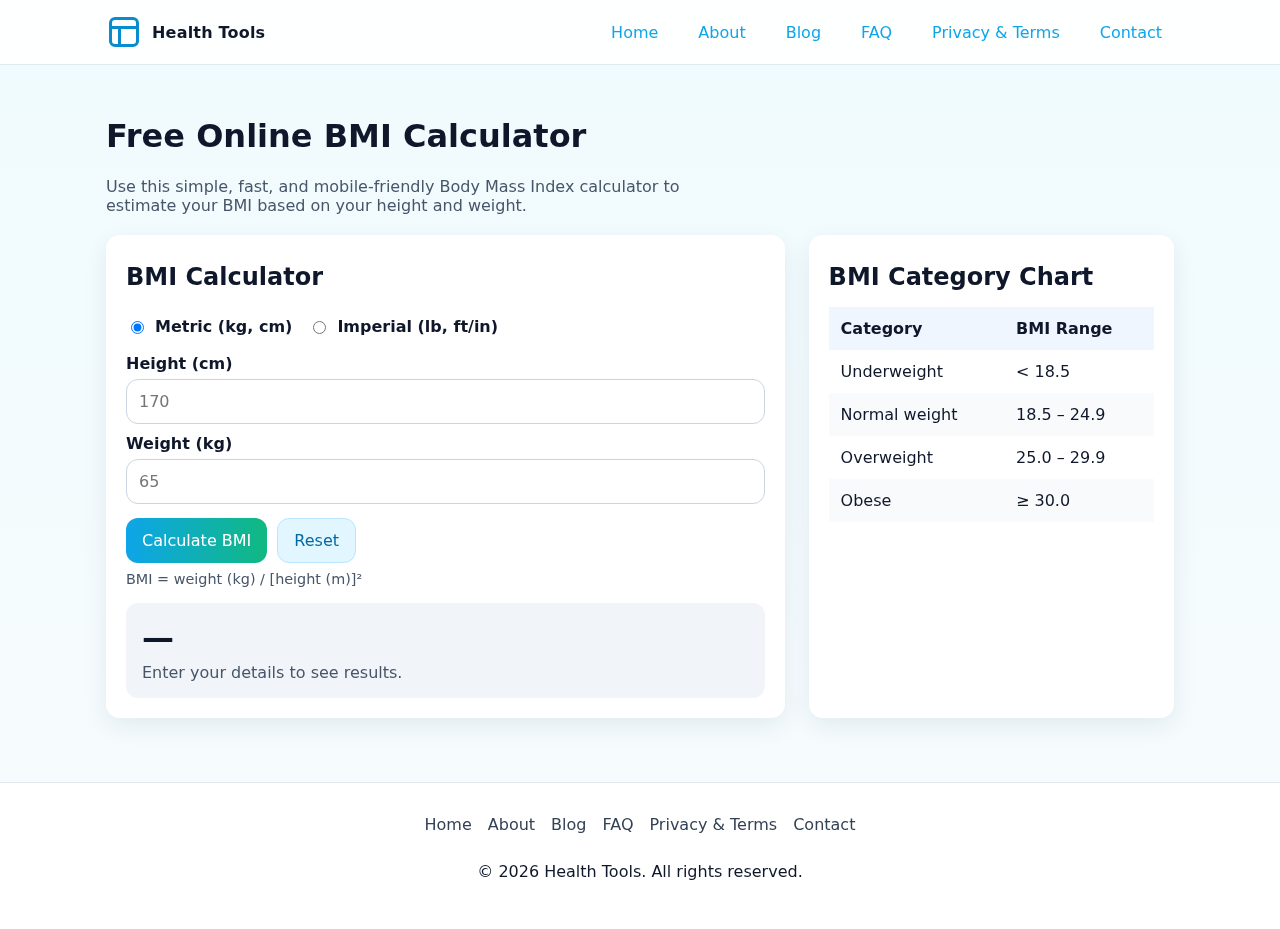
<file: index.html>
<!DOCTYPE html>
<html lang="en">
<head>
  <meta name="google-site-verification" content="aISks2HPeWVQjpl3cMxZRmeqtgI0t9v9f3LHxcmYZbA" />
  <meta charset="utf-8" />
  <meta http-equiv="x-ua-compatible" content="ie=edge" />
  <meta name="viewport" content="width=device-width, initial-scale=1" />
  <title>Free Online BMI Calculator | Body Mass Index Health Calculator</title>
  <meta name="description" content="Free online BMI calculator (Body Mass Index). Enter height and weight to calculate BMI and see your category: underweight, normal, overweight, or obese. Mobile-friendly, fast, and private." />
  <meta name="keywords" content="BMI calculator, body mass index calculator, free BMI calculator, online BMI calculator, BMI chart, BMI categories, weight calculator, height weight calculator, BMI formula, health calculator, fitness calculator, BMI tool, body mass index tool, BMI measurement, weight management, health assessment, BMI range, underweight, normal weight, overweight, obese, BMI screening, health metric" />
  <meta name="robots" content="index, follow" />
  <link rel="canonical" href="https://dragoisop.github.io/BMI-Calculator/" />

  <!-- Open Graph for better sharing -->
  <meta property="og:title" content="Free Online BMI Calculator" />
  <meta property="og:description" content="Calculate your Body Mass Index (BMI) quickly and see your category. Includes chart and FAQs." />
  <meta property="og:type" content="website" />
  <meta property="og:url" content="https://dragoisop.github.io/BMI-Calculator/" />

  <!-- Twitter Card -->
  <meta name="twitter:card" content="summary" />
  <meta name="twitter:title" content="Free Online BMI Calculator" />
  <meta name="twitter:description" content="Fast, mobile-friendly BMI calculator with categories, chart, and FAQs." />
  <!-- Favicon / Tab Icon -->
  <link rel="icon" type="image/svg+xml" href="data:image/svg+xml,%3Csvg xmlns='http://www.w3.org/2000/svg' width='36' height='36' viewBox='0 0 24 24' fill='none' stroke='%23098ccf' stroke-width='2' stroke-linecap='round' stroke-linejoin='round'%3E%3Crect x='3' y='3' width='18' height='18' rx='3' ry='3'%3E%3C/rect%3E%3Cpath d='M3 9h18M9 21V9'%3E%3C/path%3E%3C/svg%3E" />

  <link rel="stylesheet" href="styles.css" />
</head>
<body>
  <a class="skip-link" href="#content">Skip to content</a>
  <header class="site-header">
    <div class="container header-inner">
      <div class="brand">
        <img src="data:image/svg+xml,%3Csvg xmlns='http://www.w3.org/2000/svg' width='36' height='36' viewBox='0 0 24 24' fill='none' stroke='%23098ccf' stroke-width='2' stroke-linecap='round' stroke-linejoin='round'%3E%3Crect x='3' y='3' width='18' height='18' rx='3' ry='3'%3E%3C/rect%3E%3Cpath d='M3 9h18M9 21V9'%3E%3C/path%3E%3C/svg%3E" alt="Site logo: minimalist square icon" width="36" height="36" />
        <span class="brand-name">Health Tools</span>
      </div>
      <button class="mobile-nav-toggle" aria-controls="primary-navigation" aria-expanded="false" aria-label="Toggle navigation">
        <span class="bar"></span>
        <span class="bar"></span>
        <span class="bar"></span>
      </button>
      <nav class="main-nav" id="primary-navigation" aria-label="Primary">
        <a href="index.html">Home</a>
        <a href="about.html">About</a>
        <a href="blog.html">Blog</a>
        <a href="faq.html">FAQ</a>
        <a href="privacy.html">Privacy &amp; Terms</a>
        <a href="contact.html">Contact</a>
      </nav>
    </div>
  </header>

  <main id="content" class="container">
    <h1>Free Online BMI Calculator</h1>
    <p class="intro">Use this simple, fast, and mobile-friendly Body Mass Index calculator to estimate your BMI based on your height and weight.</p>

    <section class="layout">
      <section class="card calculator" aria-labelledby="calculator-title">
        <h2 id="calculator-title">BMI Calculator</h2>

        <form id="bmi-form" novalidate>
          <fieldset class="unit-toggle">
            <legend>Units</legend>
            <label class="toggle">
              <input type="radio" name="units" value="metric" checked />
              <span>Metric (kg, cm)</span>
            </label>
            <label class="toggle">
              <input type="radio" name="units" value="imperial" />
              <span>Imperial (lb, ft/in)</span>
            </label>
          </fieldset>

          <div class="inputs inputs-metric" data-unit="metric">
            <label for="heightCm">Height (cm)</label>
            <input id="heightCm" name="heightCm" type="number" inputmode="decimal" min="50" max="300" step="0.1" placeholder="170" required />

            <label for="weightKg">Weight (kg)</label>
            <input id="weightKg" name="weightKg" type="number" inputmode="decimal" min="10" max="400" step="0.1" placeholder="65" required />
          </div>

          <div class="inputs inputs-imperial hidden" data-unit="imperial">
            <div class="grid-2">
              <div>
                <label for="heightFt">Height (feet)</label>
                <input id="heightFt" name="heightFt" type="number" inputmode="numeric" min="1" max="8" step="1" placeholder="5" />
              </div>
              <div>
                <label for="heightIn">Height (inches)</label>
                <input id="heightIn" name="heightIn" type="number" inputmode="decimal" min="0" max="11.99" step="0.1" placeholder="7" />
              </div>
            </div>
            <label for="weightLb">Weight (lb)</label>
            <input id="weightLb" name="weightLb" type="number" inputmode="decimal" min="22" max="882" step="0.1" placeholder="143" />
          </div>

          <div class="actions">
            <button type="submit" class="btn-primary">Calculate BMI</button>
            <button type="reset" class="btn-ghost" id="reset-btn" aria-label="Reset form">Reset</button>
          </div>

          <p class="helper">BMI = weight (kg) / [height (m)]²</p>
        </form>

        <div class="result" aria-live="polite" aria-atomic="true">
          <div class="result-value" id="bmi-value">—</div>
          <div class="result-label" id="bmi-label">Enter your details to see results.</div>
        </div>
      </section>

      <aside class="sidebar">
        <section class="card" aria-labelledby="bmi-chart-title">
          <h2 id="bmi-chart-title">BMI Category Chart</h2>
          <table class="bmi-table" id="bmi-table">
            <thead>
              <tr>
                <th scope="col">Category</th>
                <th scope="col">BMI Range</th>
              </tr>
            </thead>
            <tbody>
              <tr data-range="under">
                <td>Underweight</td>
                <td>&lt; 18.5</td>
              </tr>
              <tr data-range="normal">
                <td>Normal weight</td>
                <td>18.5 – 24.9</td>
              </tr>
              <tr data-range="over">
                <td>Overweight</td>
                <td>25.0 – 29.9</td>
              </tr>
              <tr data-range="obese">
                <td>Obese</td>
                <td>≥ 30.0</td>
              </tr>
            </tbody>
          </table>
        </section>
      </aside>
    </section>

    
  </main>

  <footer class="site-footer">
    <div class="container footer-inner">
      <nav class="footer-nav" aria-label="Footer">
        <a href="index.html">Home</a>
        <a href="about.html">About</a>
        <a href="blog.html">Blog</a>
        <a href="faq.html">FAQ</a>
        <a href="privacy.html">Privacy &amp; Terms</a>
        <a href="contact.html">Contact</a>
      </nav>
      <p>&copy; <span id="year"></span> Health Tools. All rights reserved.</p>
    </div>
  </footer>

  <script src="script.js" defer></script>
</body>
</html>
</file>
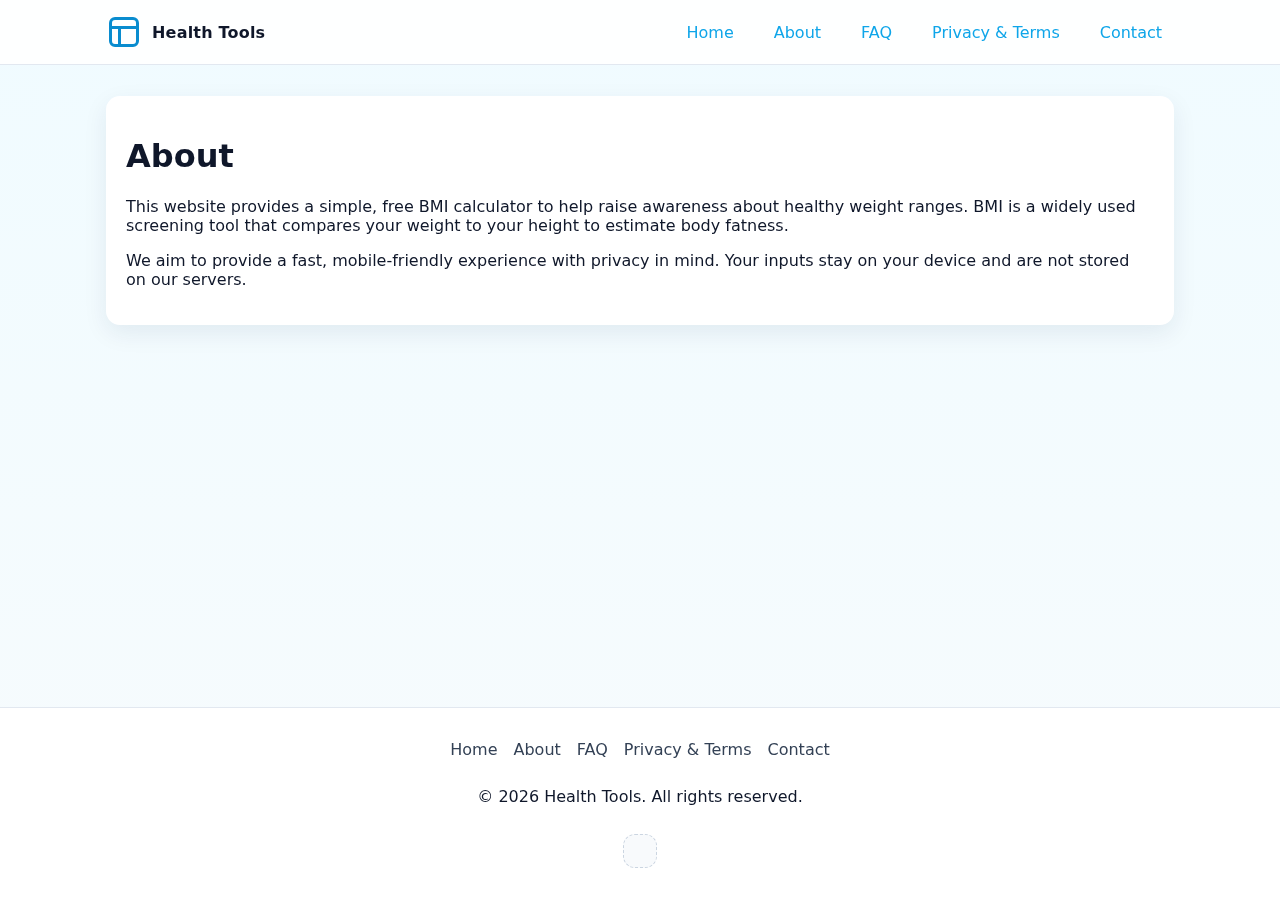
<file: about.html>
<!DOCTYPE html>
<html lang="en">
<head>
  <meta charset="utf-8" />
  <meta http-equiv="x-ua-compatible" content="ie=edge" />
  <meta name="viewport" content="width=device-width, initial-scale=1" />
  <title>About | Free Online BMI Calculator</title>
  <meta name="description" content="About this site: a free, mobile-friendly BMI calculator that promotes health awareness and provides quick BMI estimates." />
  <link rel="icon" type="image/svg+xml" href="data:image/svg+xml,%3Csvg xmlns='http://www.w3.org/2000/svg' width='36' height='36' viewBox='0 0 24 24' fill='none' stroke='%23098ccf' stroke-width='2' stroke-linecap='round' stroke-linejoin='round'%3E%3Crect x='3' y='3' width='18' height='18' rx='3' ry='3'%3E%3C/rect%3E%3Cpath d='M3 9h18M9 21V9'%3E%3C/path%3E%3C/svg%3E" />
  <link rel="stylesheet" href="styles.css" />
</head>
<body>
  <a class="skip-link" href="#content">Skip to content</a>
  <header class="site-header">
    <div class="container header-inner">
      <div class="brand">
        <img src="data:image/svg+xml,%3Csvg xmlns='http://www.w3.org/2000/svg' width='36' height='36' viewBox='0 0 24 24' fill='none' stroke='%23098ccf' stroke-width='2' stroke-linecap='round' stroke-linejoin='round'%3E%3Crect x='3' y='3' width='18' height='18' rx='3' ry='3'%3E%3C/rect%3E%3Cpath d='M3 9h18M9 21V9'%3E%3C/path%3E%3C/svg%3E" alt="Site logo" width="36" height="36" />
        <span class="brand-name">Health Tools</span>
      </div>
      <button class="mobile-nav-toggle" aria-controls="primary-navigation" aria-expanded="false" aria-label="Toggle navigation">
        <span class="bar"></span>
        <span class="bar"></span>
        <span class="bar"></span>
      </button>
      <nav class="main-nav" id="primary-navigation" aria-label="Primary">
        <a href="index.html">Home</a>
        <a href="about.html" aria-current="page">About</a>
        <a href="faq.html">FAQ</a>
        <a href="privacy.html">Privacy &amp; Terms</a>
        <a href="contact.html">Contact</a>
      </nav>
    </div>
  </header>

  <main id="content" class="container">
    <section class="card">
      <h1>About</h1>
      <p>This website provides a simple, free BMI calculator to help raise awareness about healthy weight ranges. BMI is a widely used screening tool that compares your weight to your height to estimate body fatness.</p>
      <p>We aim to provide a fast, mobile-friendly experience with privacy in mind. Your inputs stay on your device and are not stored on our servers.</p>
    </section>
  </main>

  <footer class="site-footer">
    <div class="container footer-inner">
      <nav class="footer-nav" aria-label="Footer">
        <a href="index.html">Home</a>
        <a href="about.html" aria-current="page">About</a>
        <a href="faq.html">FAQ</a>
        <a href="privacy.html">Privacy &amp; Terms</a>
        <a href="contact.html">Contact</a>
      </nav>
      <p>&copy; <span id="year"></span> Health Tools. All rights reserved.</p>
      <div class="ad ad-footer" aria-label="Advertisement placeholder"><!-- AdSense ad here --></div>
    </div>
  </footer>

  <script src="script.js" defer></script>
</body>
</html>
</file>
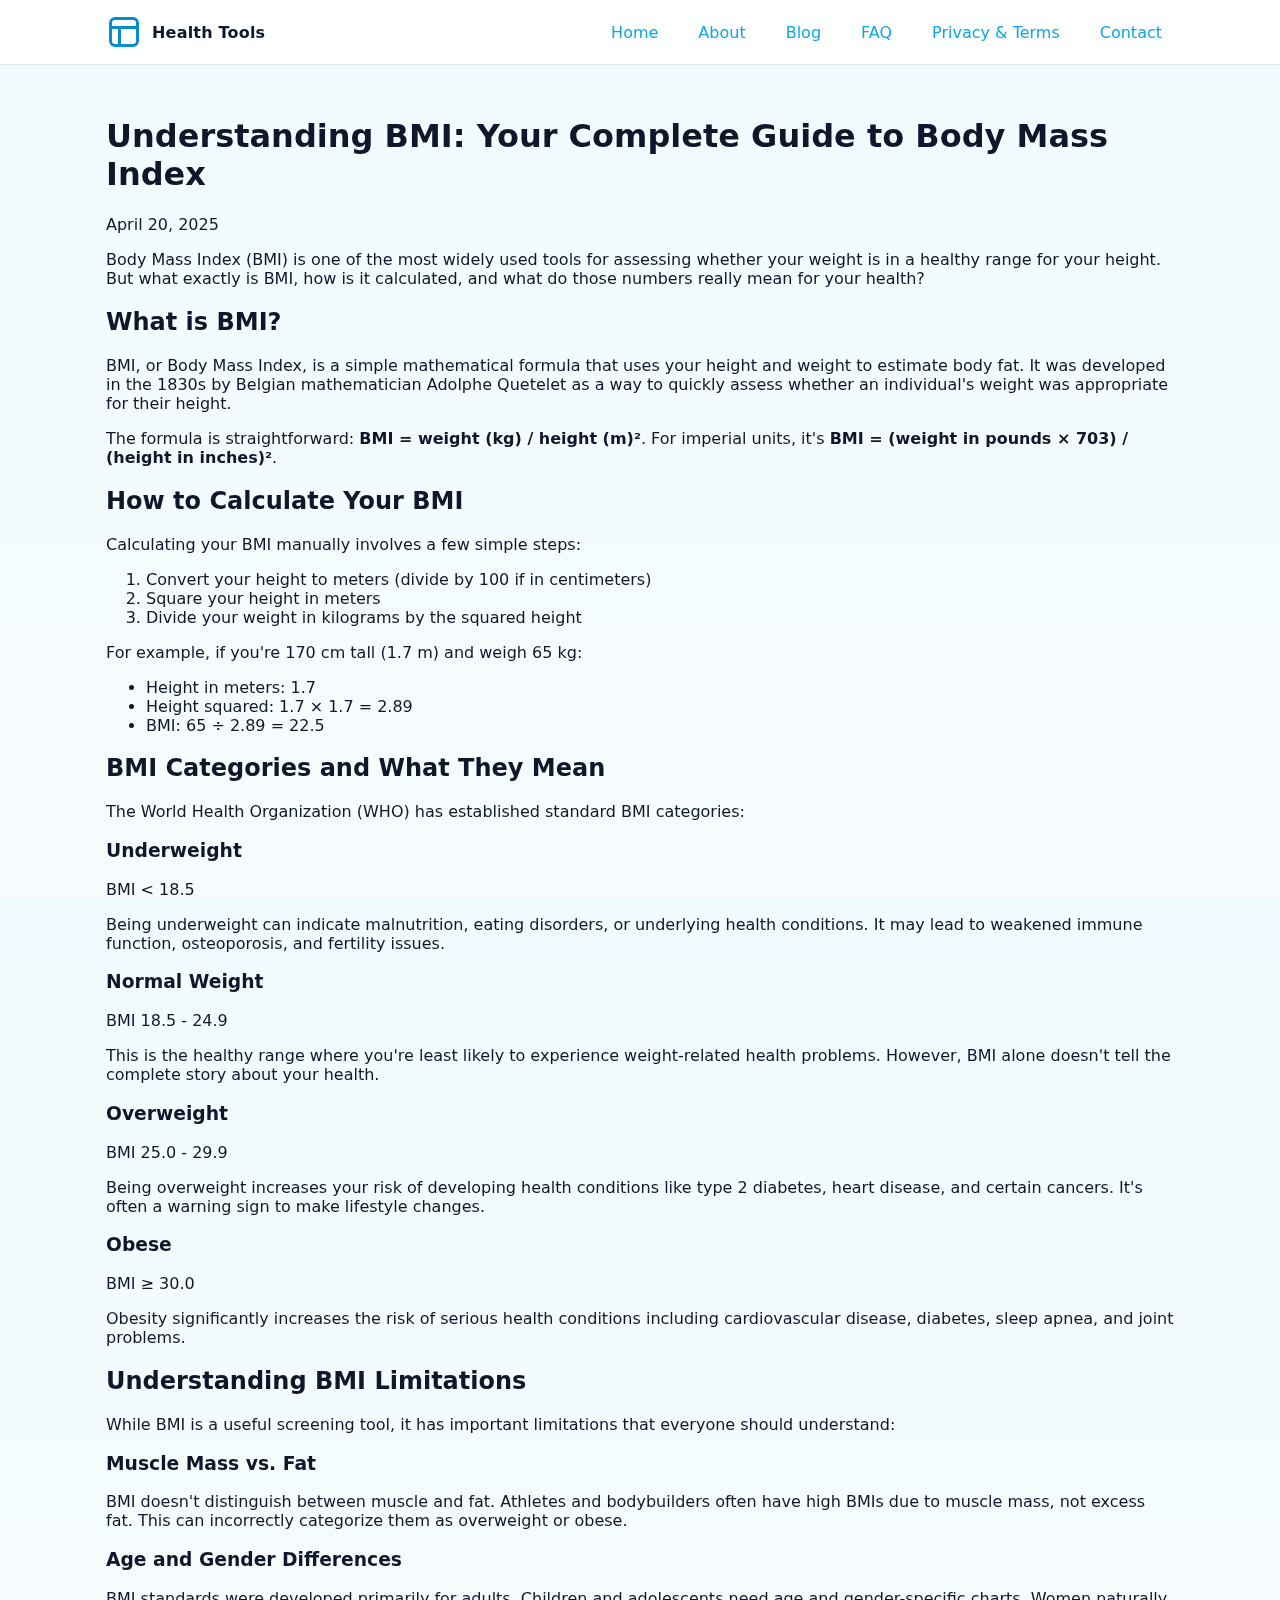
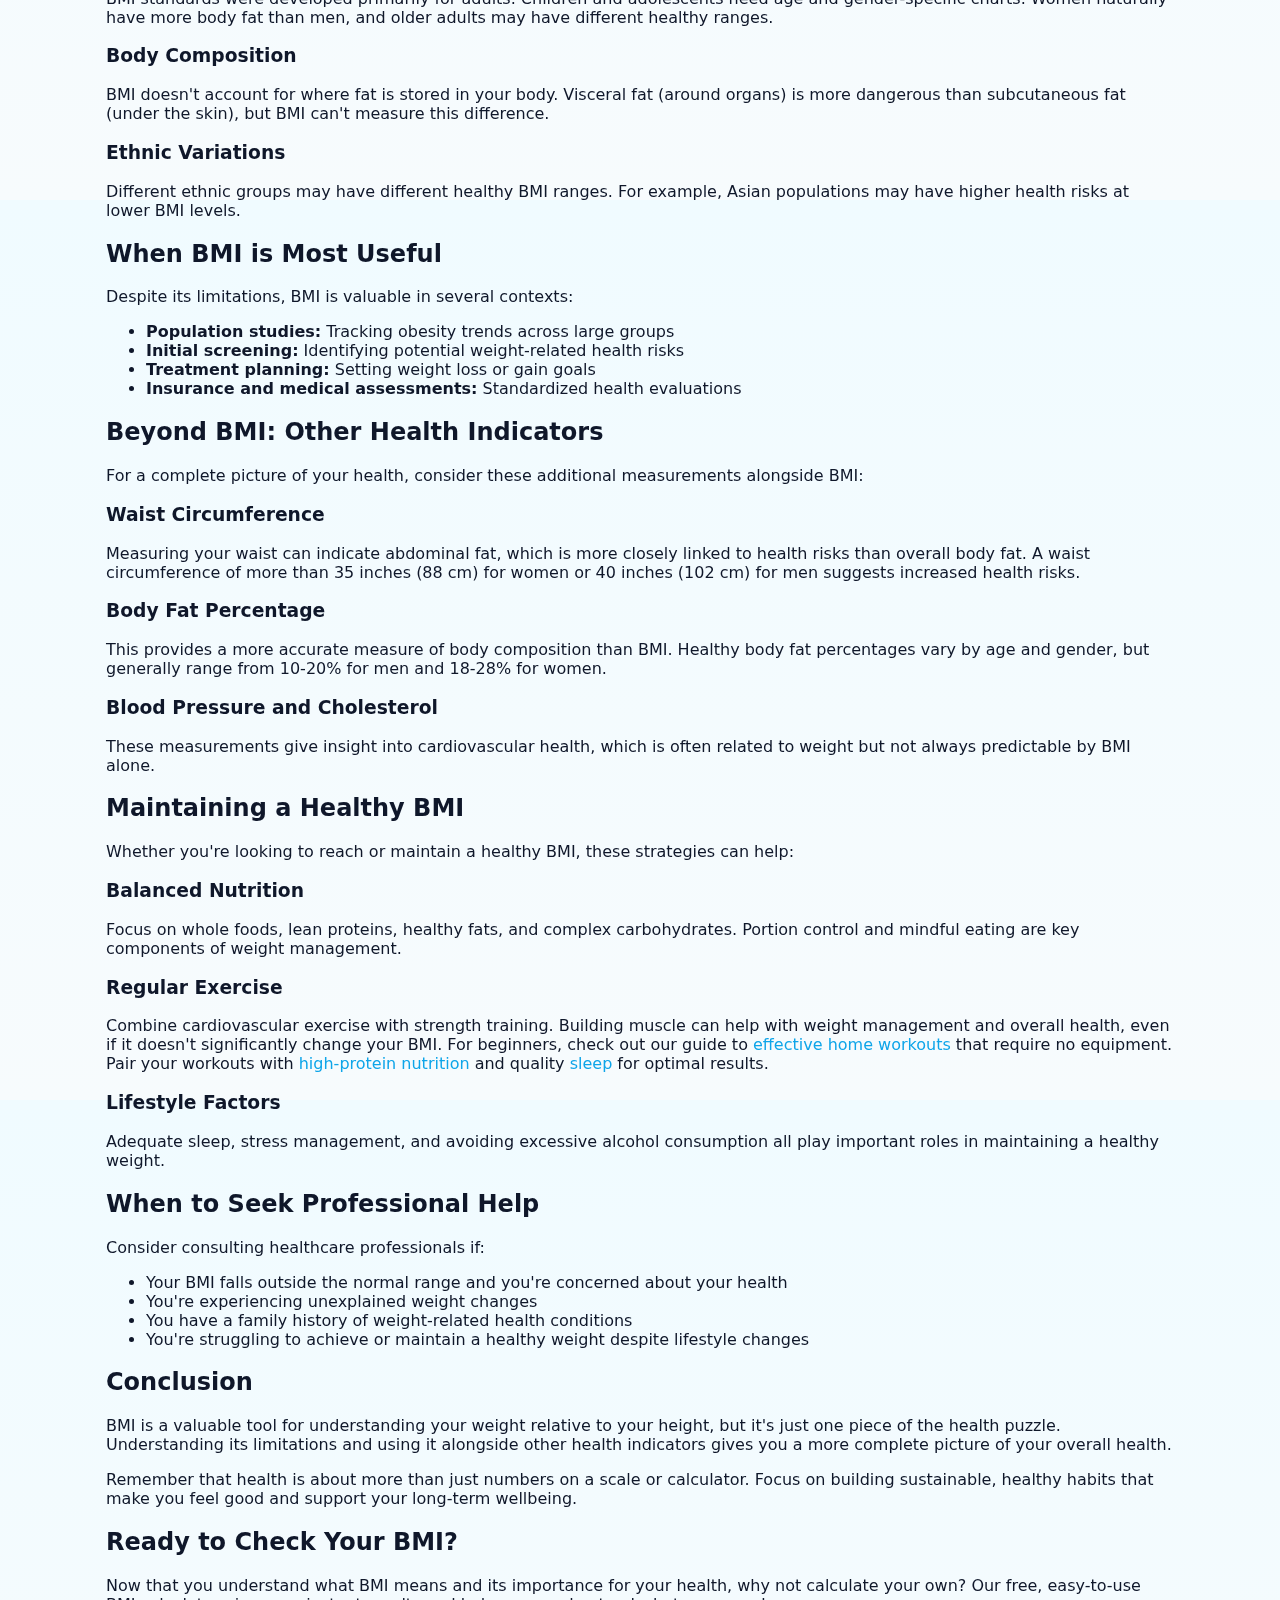
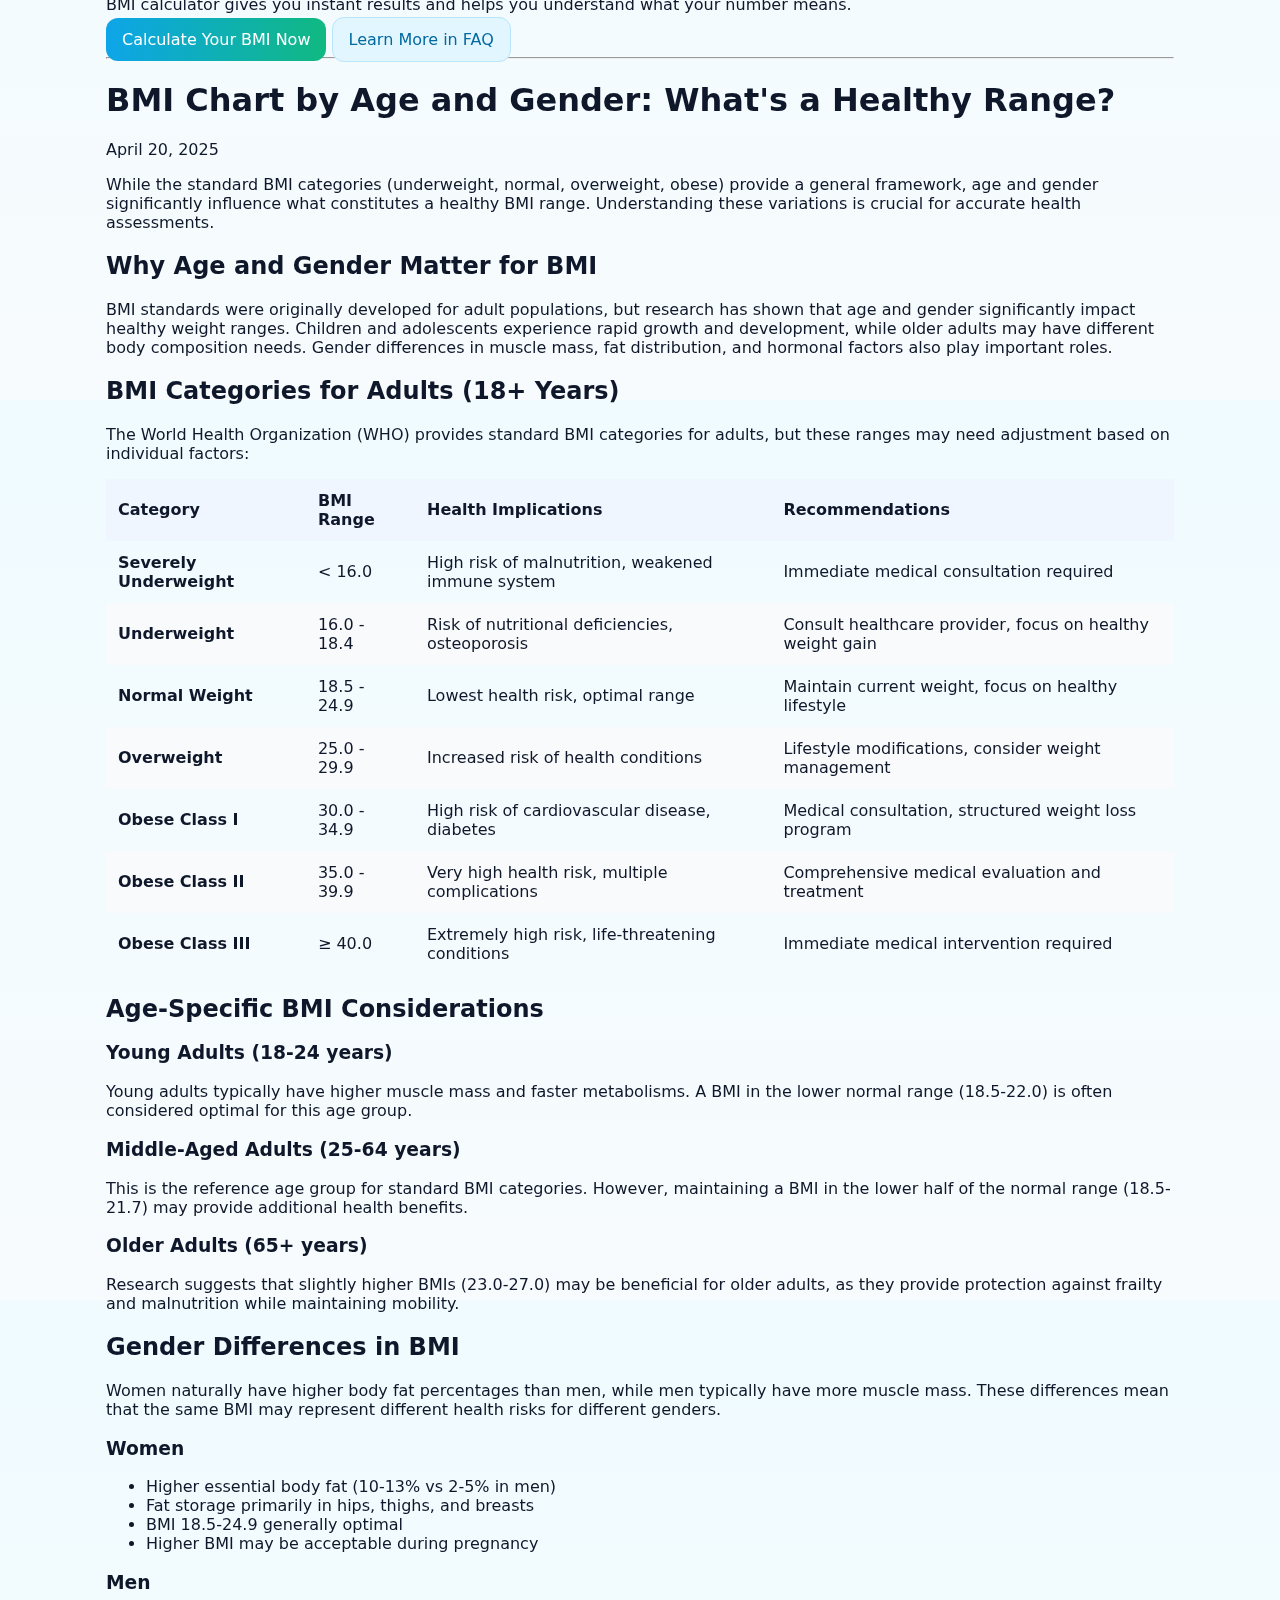
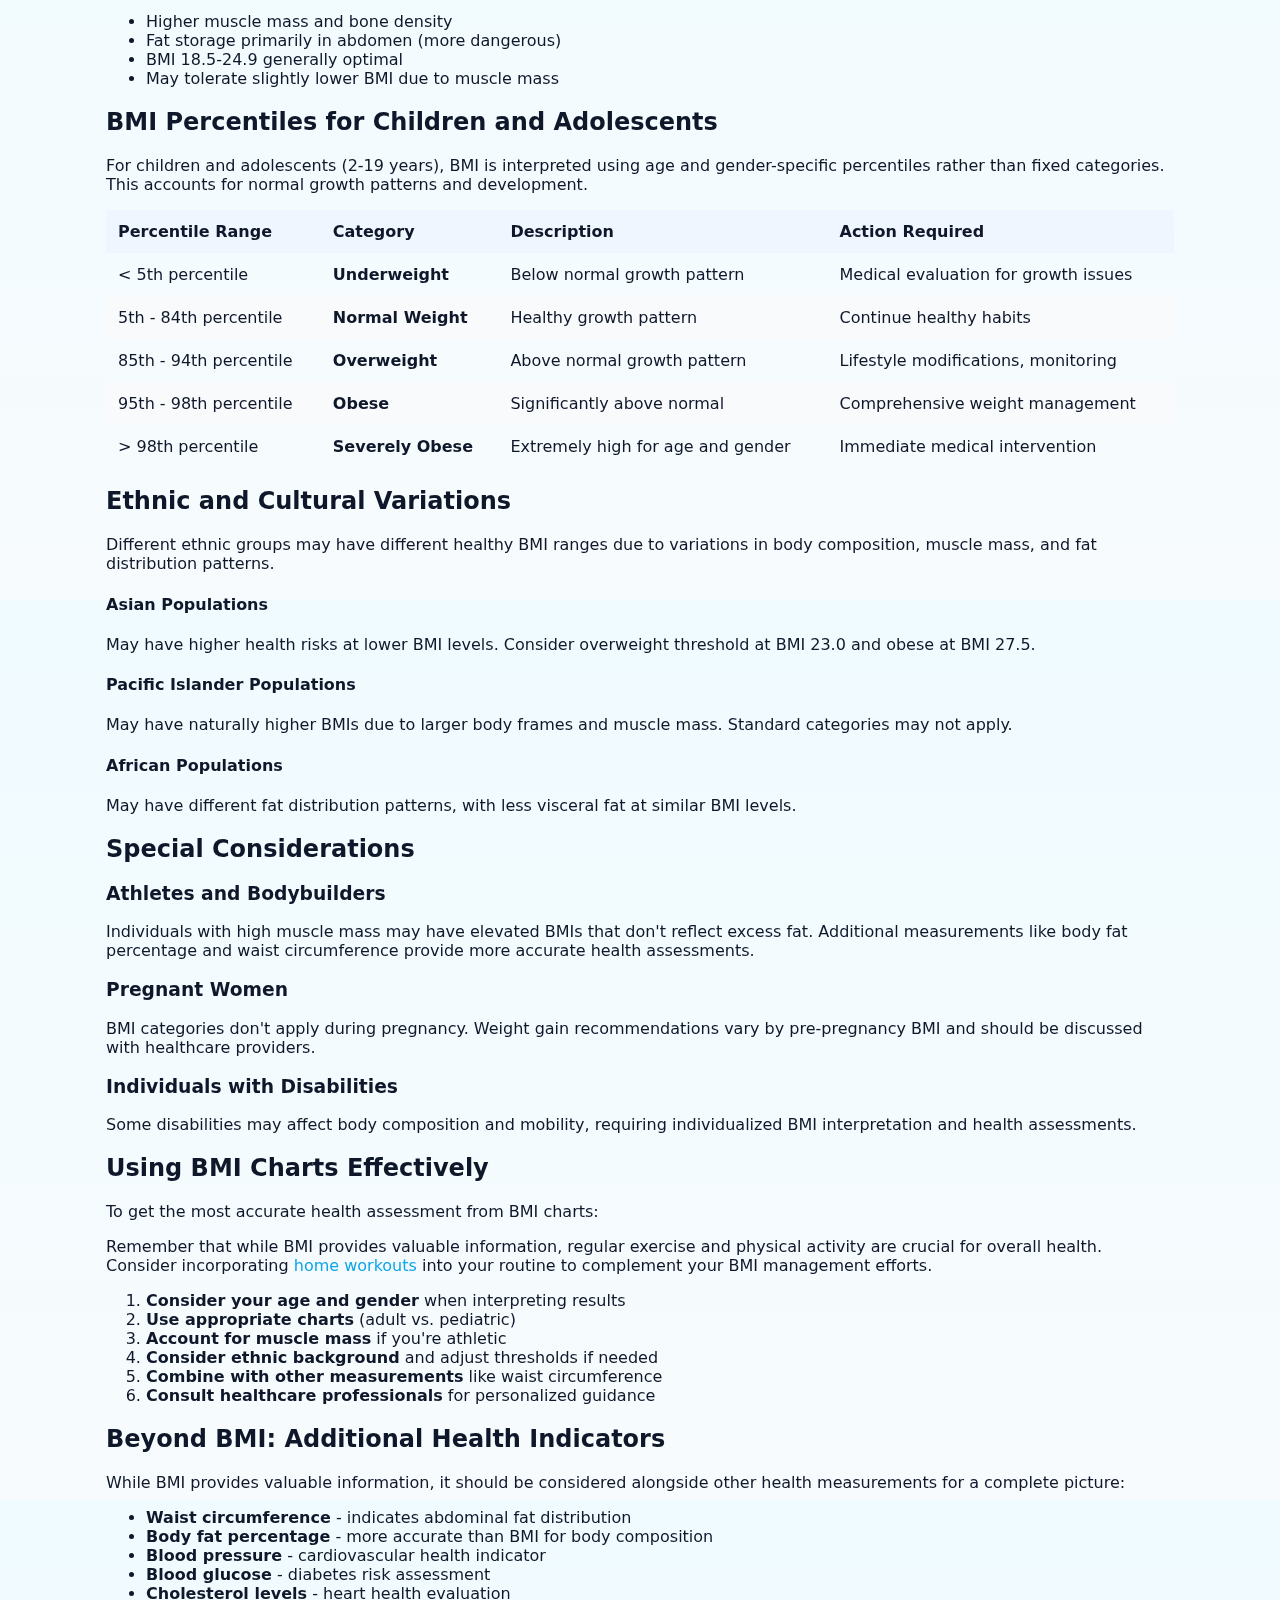
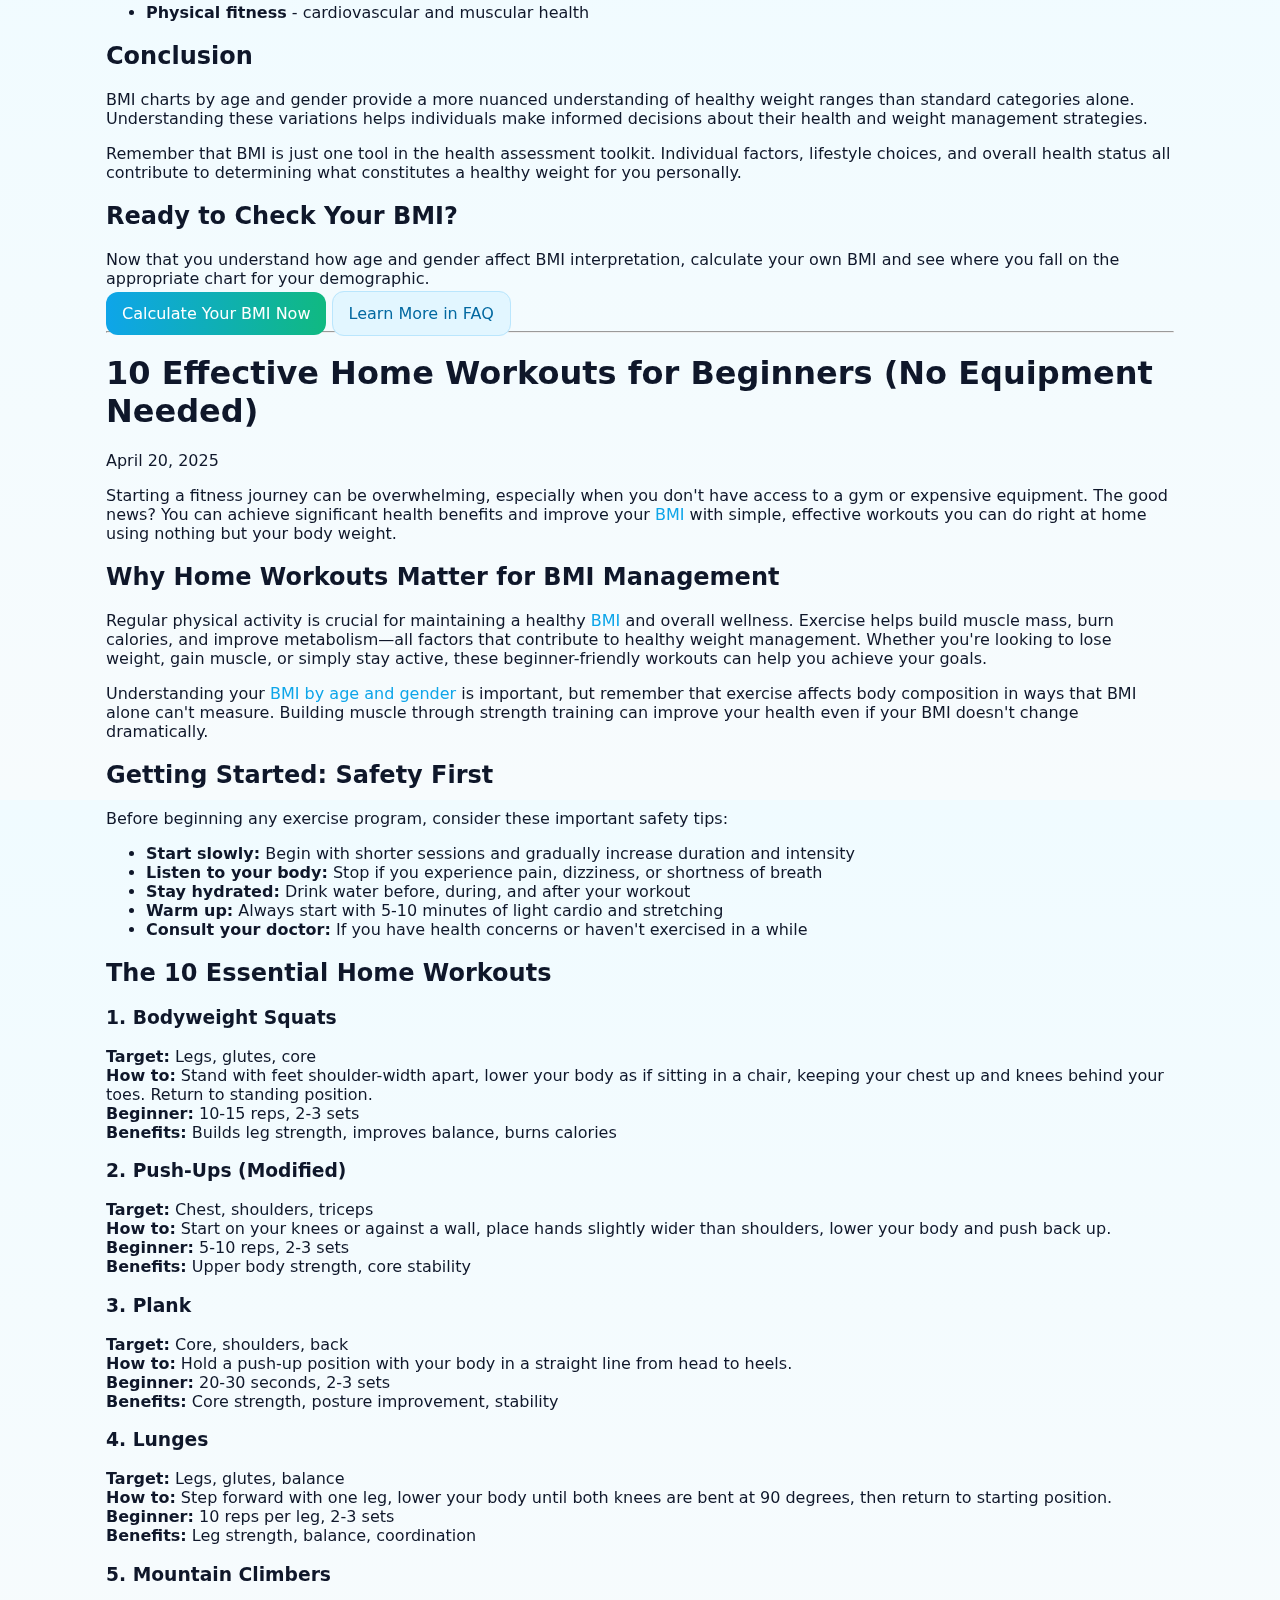
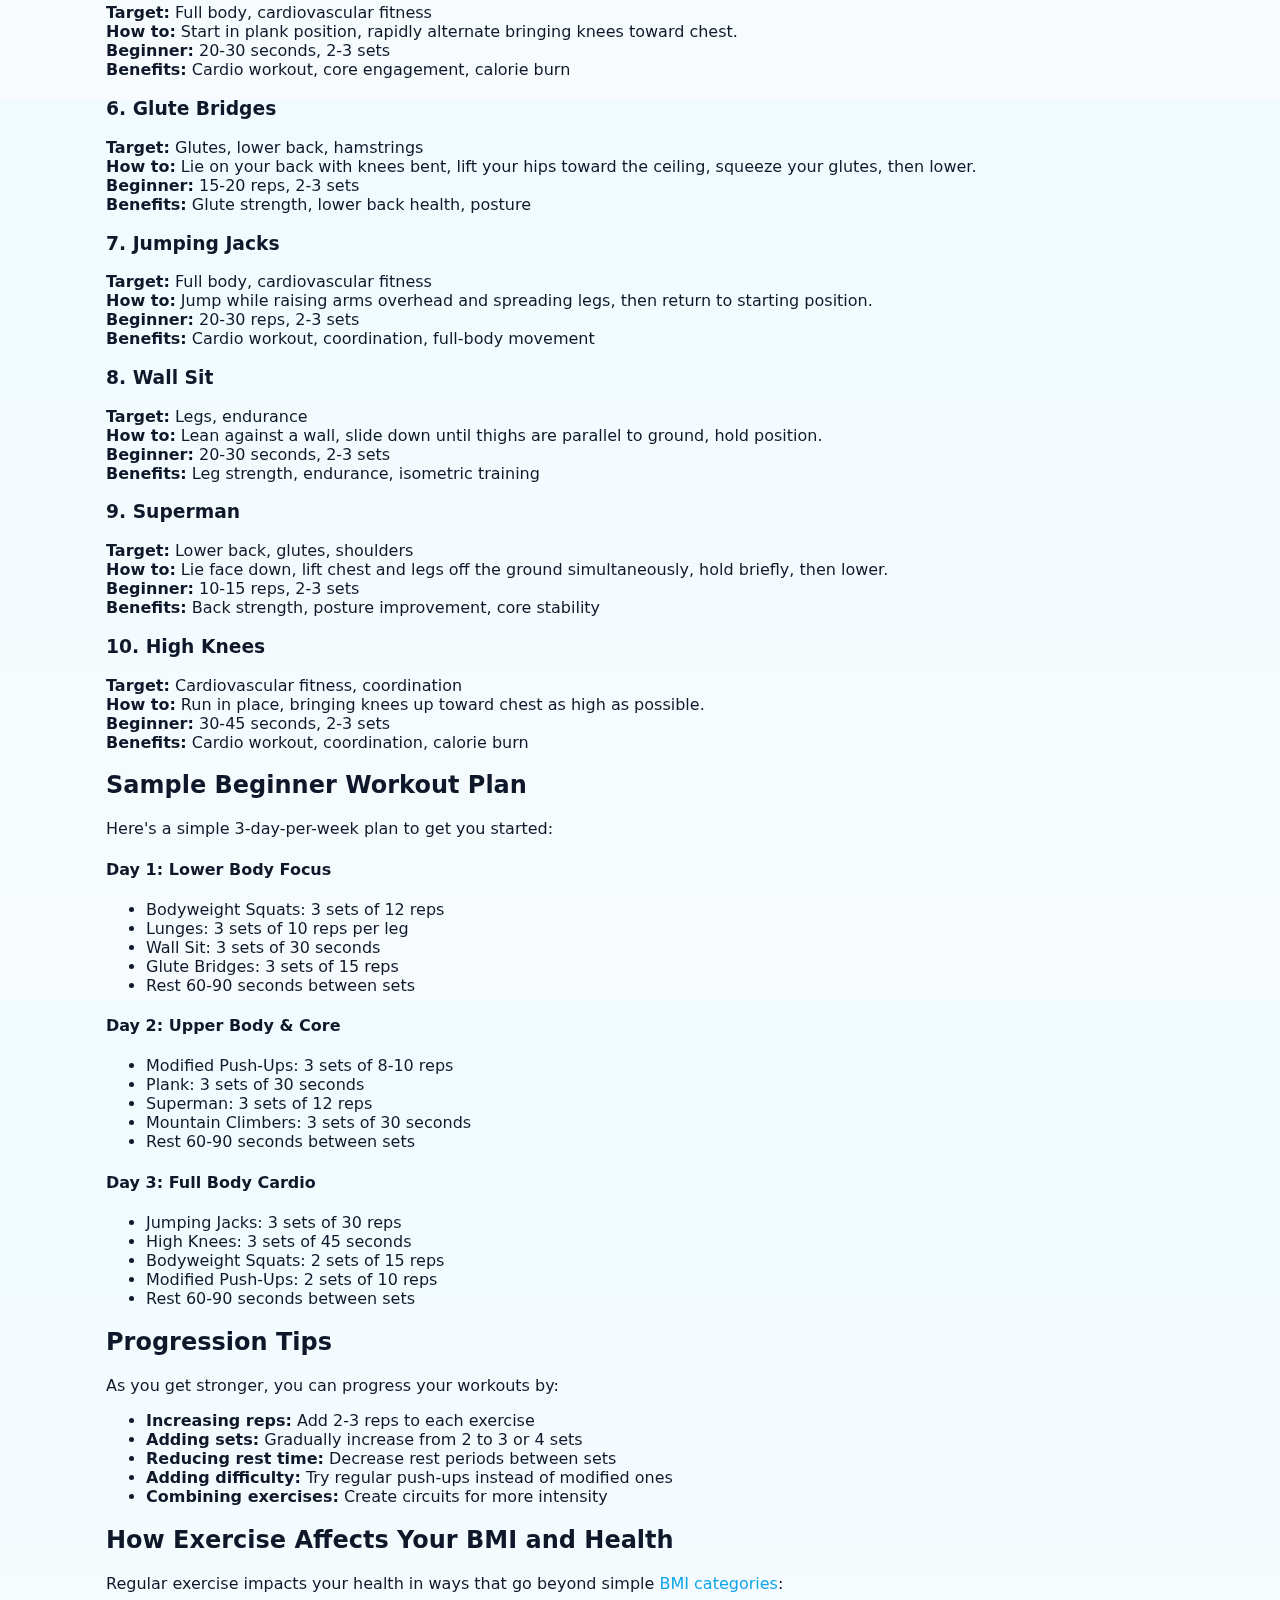
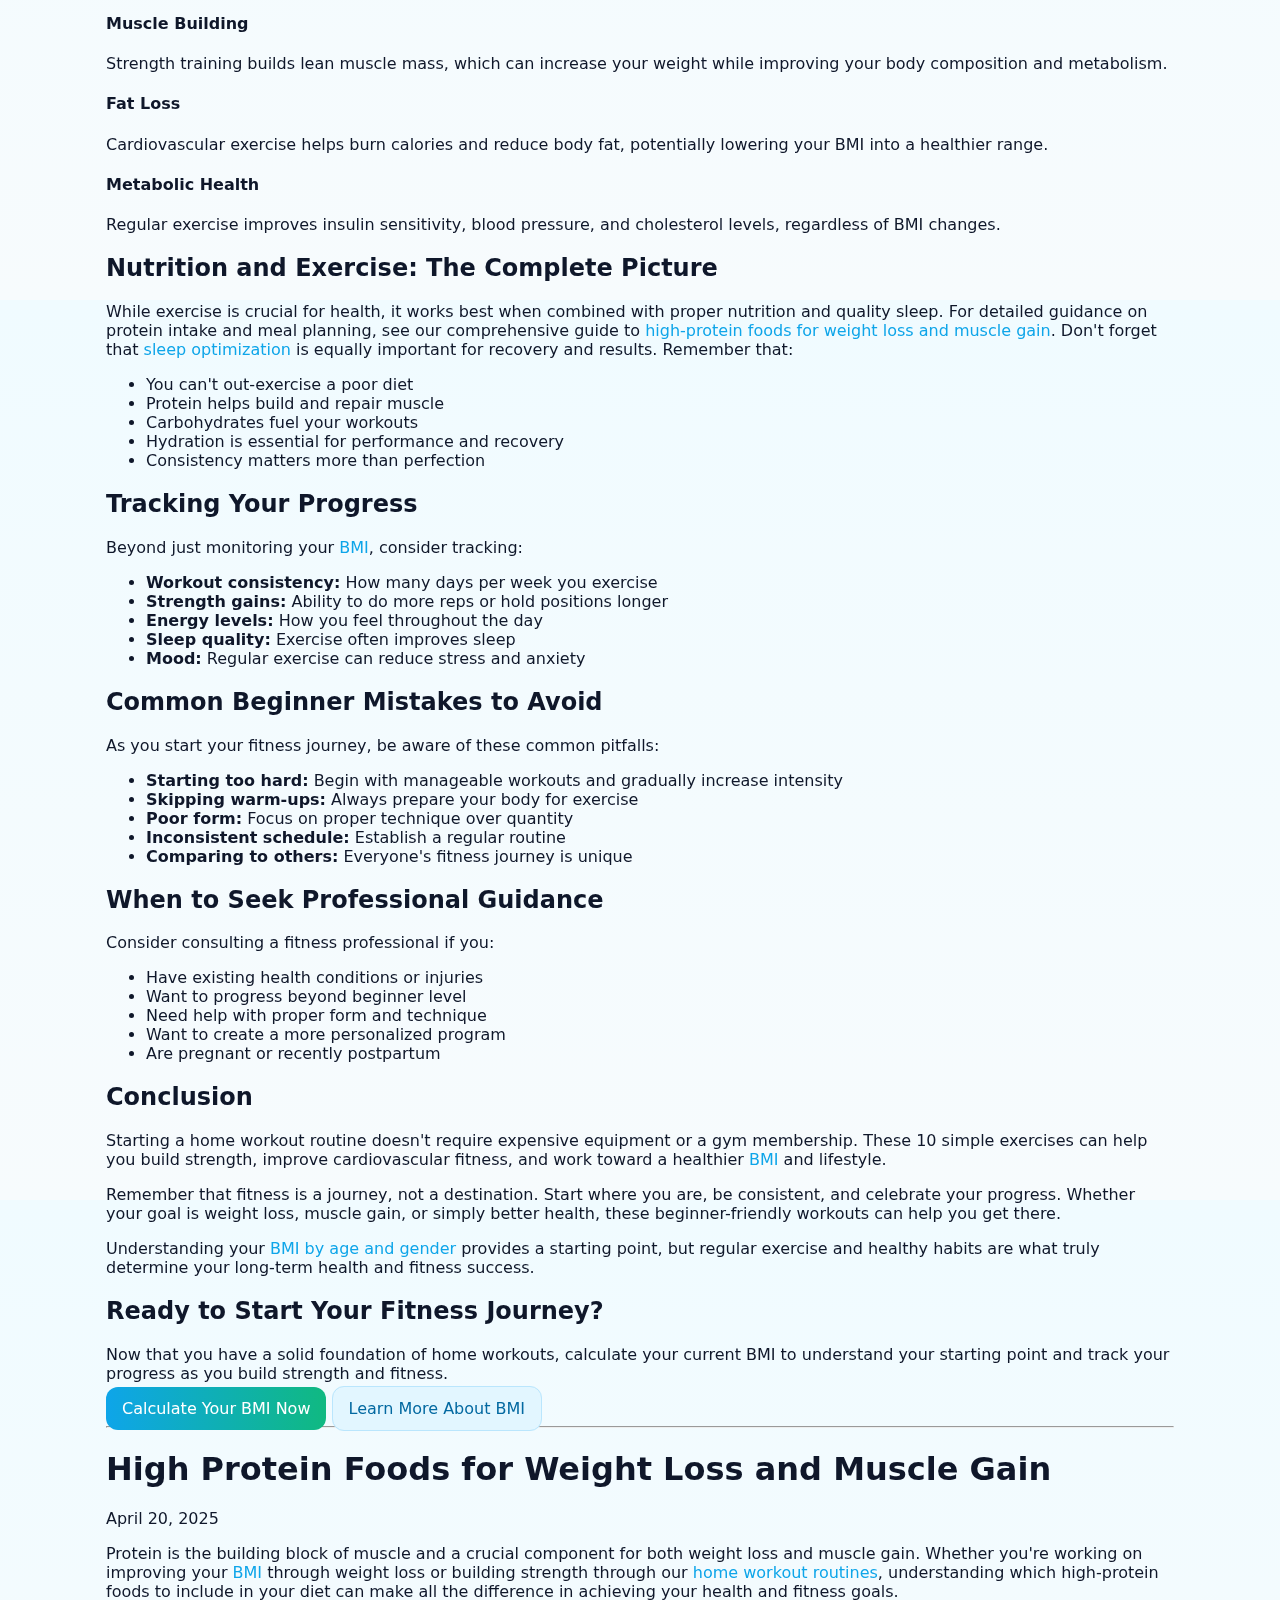
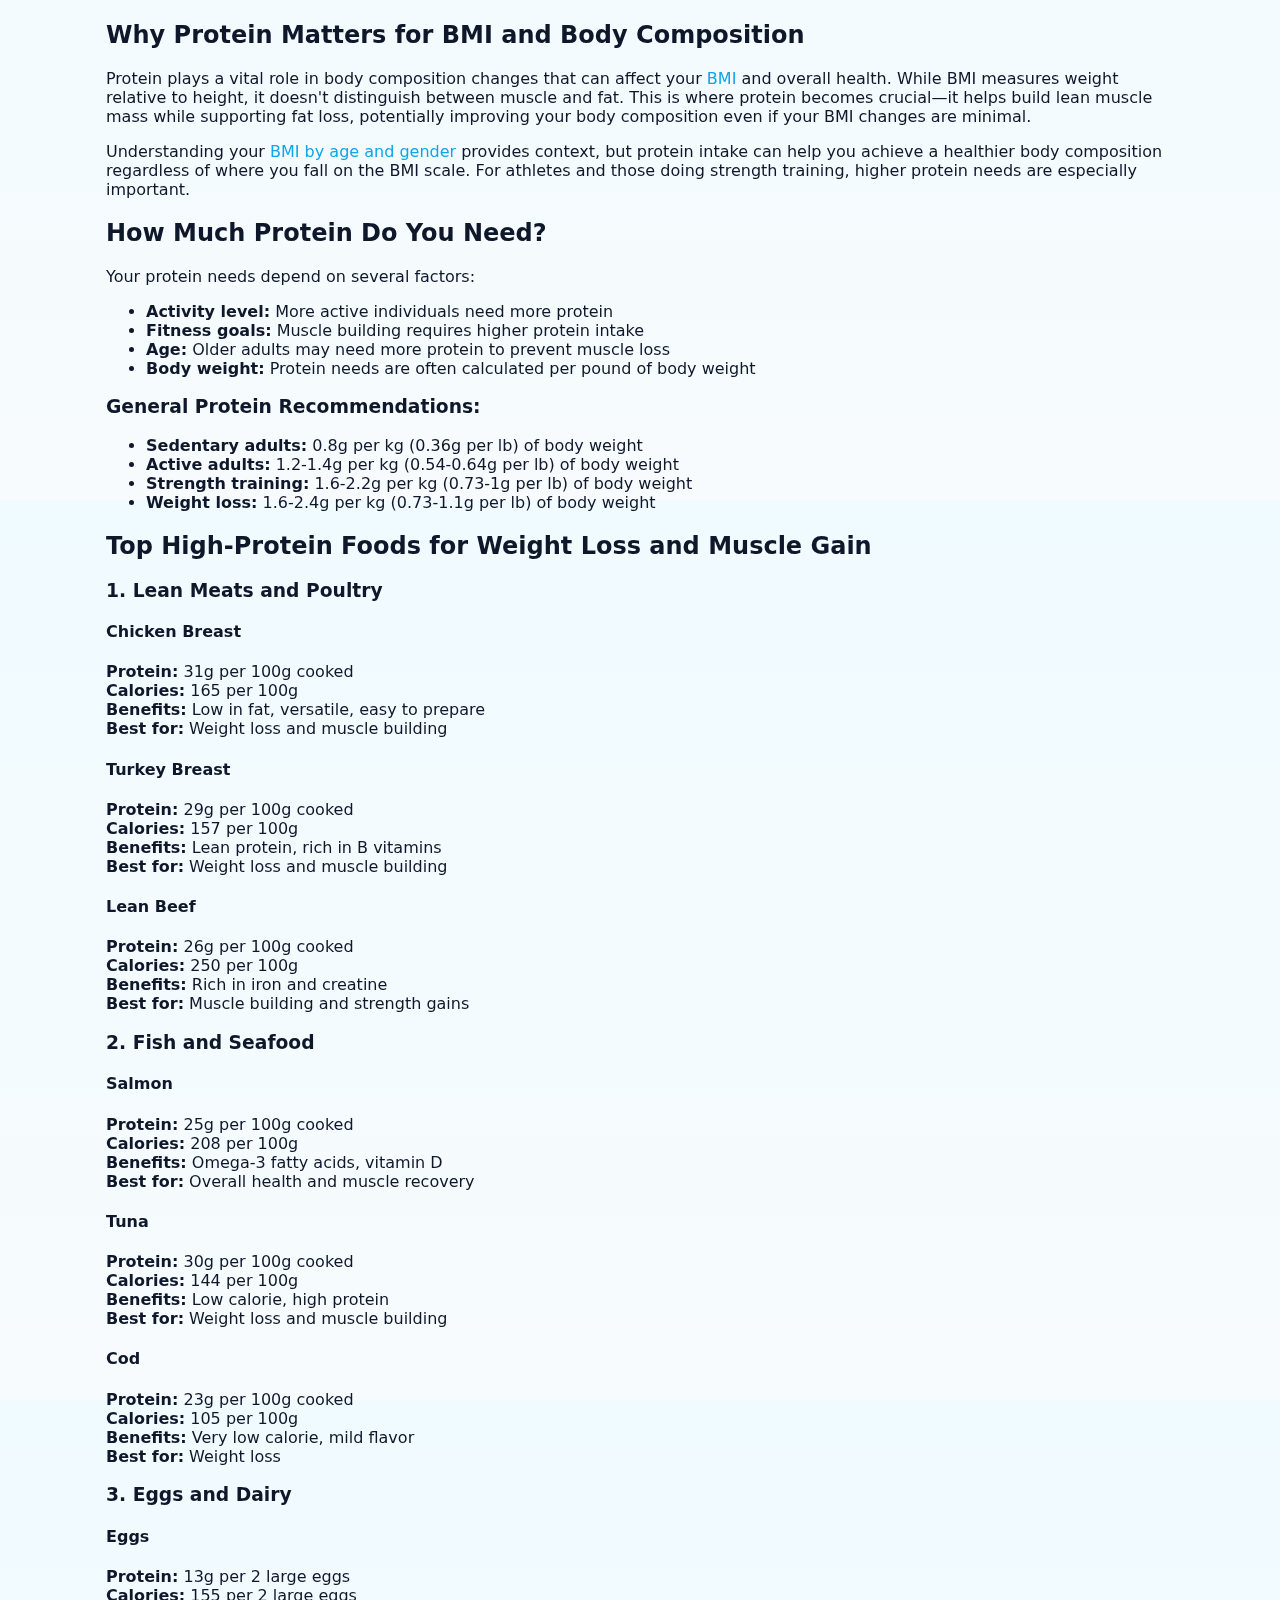
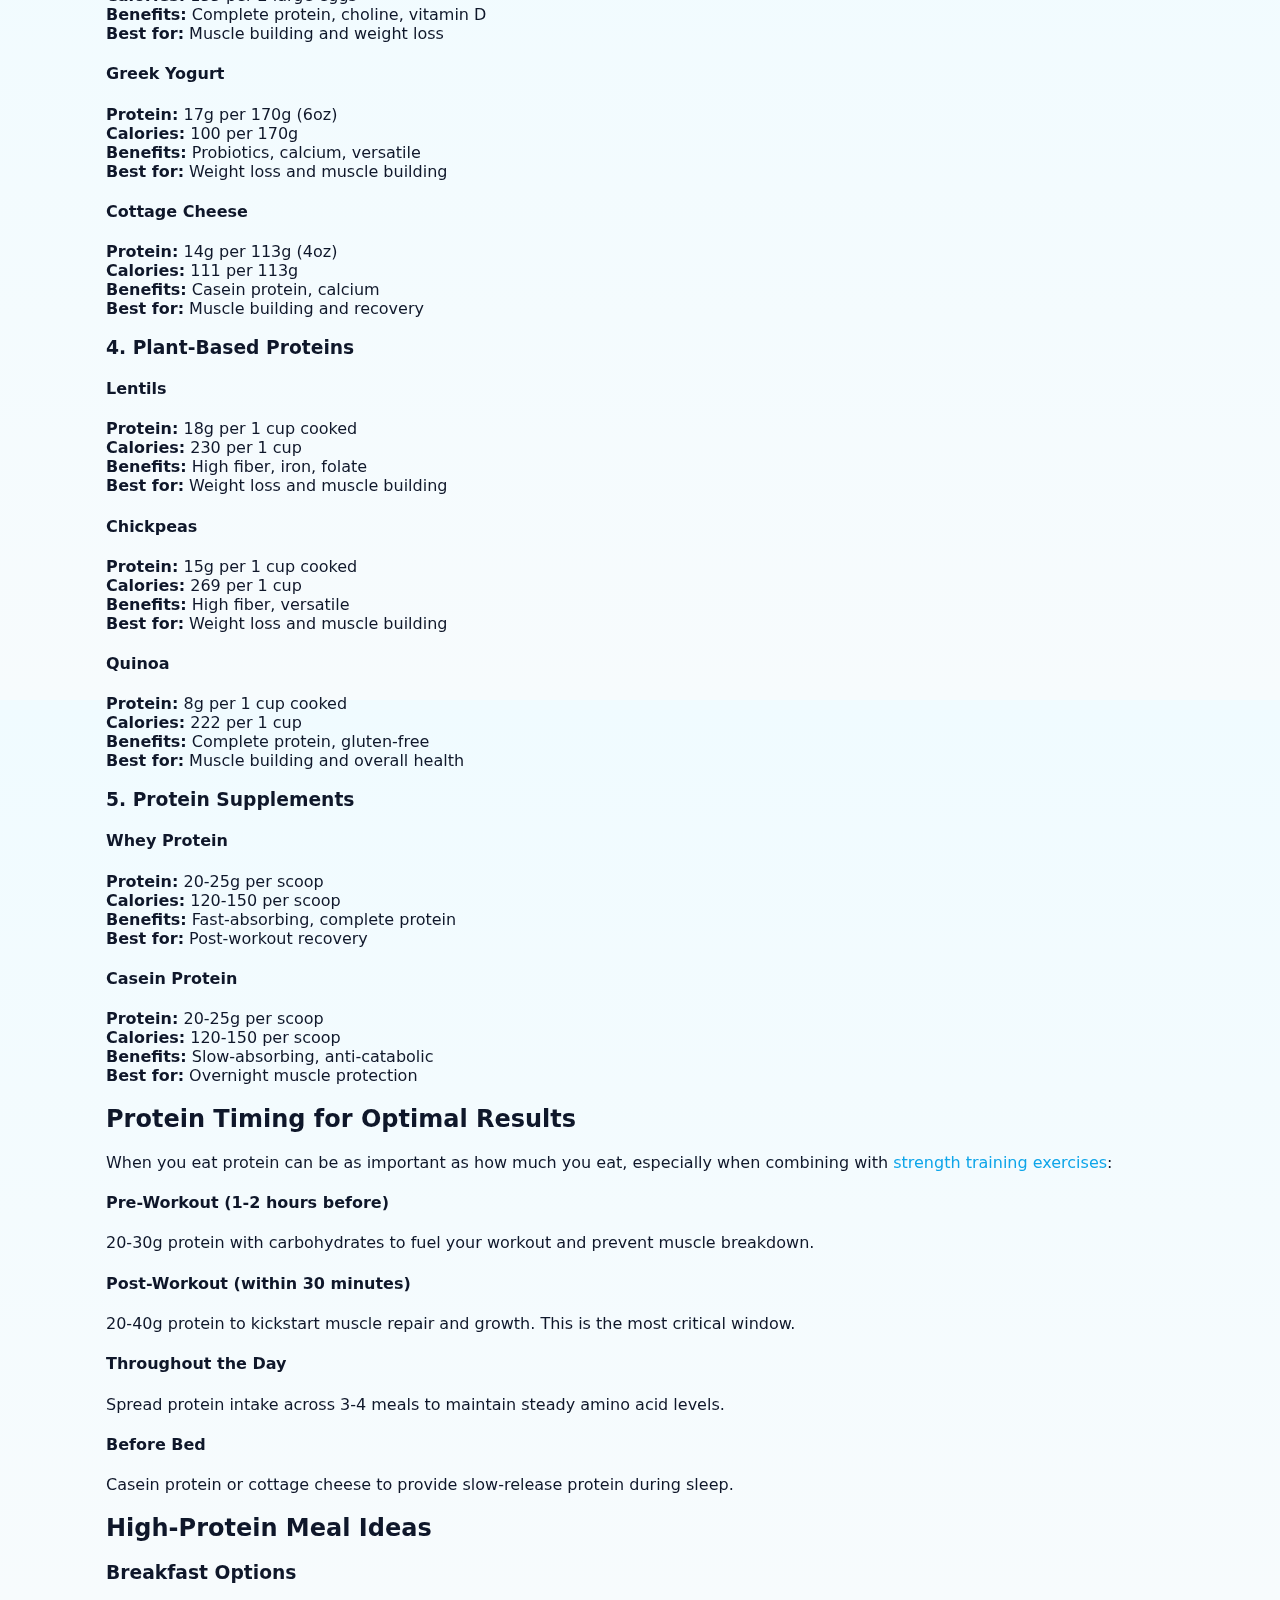
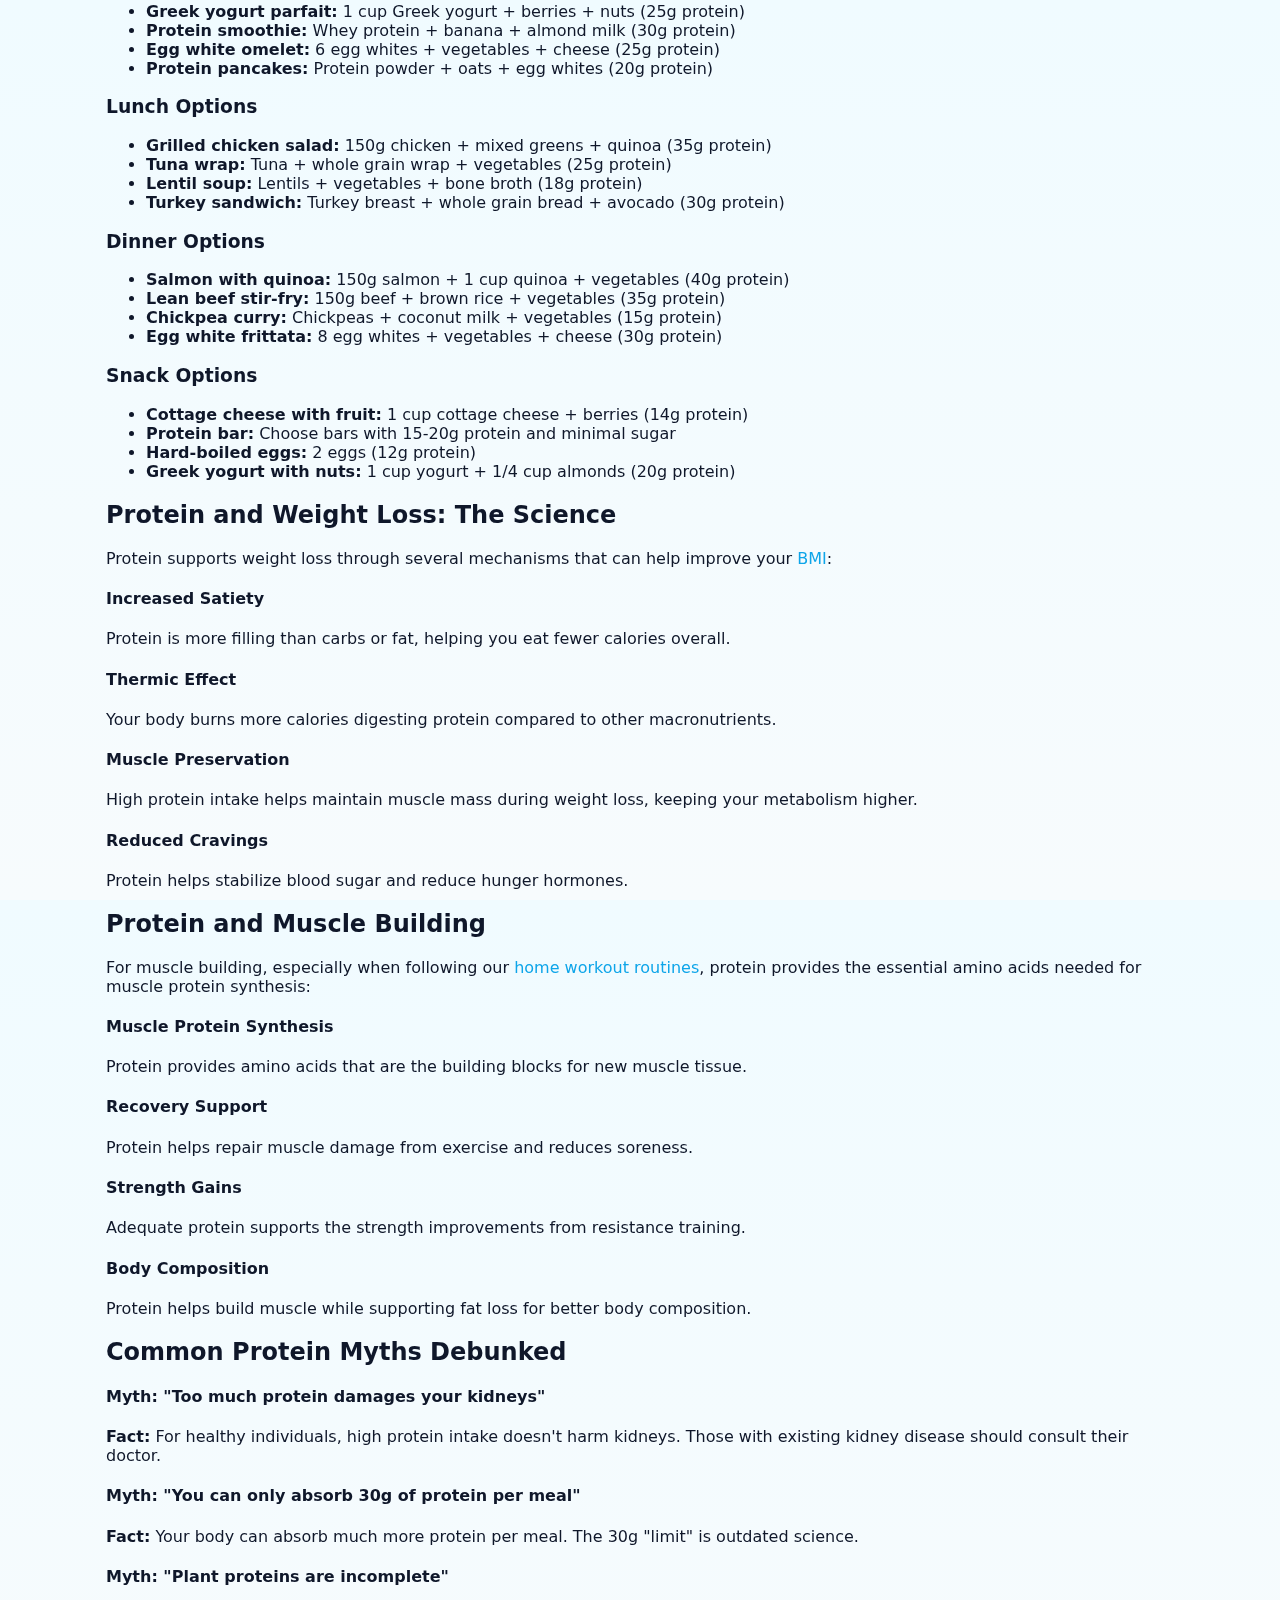
<file: blog.html>
<!DOCTYPE html>
<html lang="en">
<head>
  <meta name="google-site-verification" content="aISks2HPeWVQjpl3cMxZRmeqtgI0t9v9f3LHxcmYZbA" />
  <meta charset="utf-8" />
  <meta http-equiv="x-ua-compatible" content="ie=edge" />
  <meta name="viewport" content="width=device-width, initial-scale=1" />
  <title>BMI Blog - Health Articles & Guides | Health Tools</title>
  <meta name="description" content="Comprehensive BMI articles and guides. Learn about BMI calculation, age and gender considerations, healthy ranges, and weight management tips." />
  <meta name="keywords" content="BMI blog, BMI articles, BMI guide, body mass index, health tips, weight management, BMI categories, healthy weight, fitness" />
  <meta name="robots" content="index, follow" />
  <link rel="canonical" href="https://dragoisop.github.io/BMI-Calculator/blog.html" />

  <!-- Open Graph for better sharing -->
  <meta property="og:title" content="BMI Blog - Health Articles & Guides" />
  <meta property="og:description" content="Comprehensive BMI articles and guides for better health understanding." />
  <meta property="og:type" content="website" />
  <meta property="og:url" content="https://dragoisop.github.io/BMI-Calculator/blog.html" />

  <!-- Twitter Card -->
  <meta name="twitter:card" content="summary" />
  <meta name="twitter:title" content="BMI Blog - Health Articles & Guides" />
  <meta name="twitter:description" content="Comprehensive BMI articles and guides for better health understanding." />
  
  <!-- Favicon / Tab Icon -->
  <link rel="icon" type="image/svg+xml" href="data:image/svg+xml,%3Csvg xmlns='http://www.w3.org/2000/svg' width='36' height='36' viewBox='0 0 24 24' fill='none' stroke='%23098ccf' stroke-width='2' stroke-linecap='round' stroke-linejoin='round'%3E%3Crect x='3' y='3' width='18' height='18' rx='3' ry='3'%3E%3C/rect%3E%3Cpath d='M3 9h18M9 21V9'%3E%3C/path%3E%3C/svg%3E" />

  <link rel="stylesheet" href="styles.css" />
</head>
<body>
  <a class="skip-link" href="#content">Skip to content</a>
  <header class="site-header">
    <div class="container header-inner">
      <div class="brand">
        <img src="data:image/svg+xml,%3Csvg xmlns='http://www.w3.org/2000/svg' width='36' height='36' viewBox='0 0 24 24' fill='none' stroke='%23098ccf' stroke-width='2' stroke-linecap='round' stroke-linejoin='round'%3E%3Crect x='3' y='3' width='18' height='18' rx='3' ry='3'%3E%3C/rect%3E%3Cpath d='M3 9h18M9 21V9'%3E%3C/path%3E%3C/svg%3E" alt="Site logo: minimalist square icon" width="36" height="36" />
        <span class="brand-name">Health Tools</span>
      </div>
      <button class="mobile-nav-toggle" aria-controls="primary-navigation" aria-expanded="false" aria-label="Toggle navigation">
        <span class="bar"></span>
        <span class="bar"></span>
        <span class="bar"></span>
      </button>
      <nav class="main-nav" id="primary-navigation" aria-label="Primary">
        <a href="index.html">Home</a>
        <a href="about.html">About</a>
        <a href="blog.html">Blog</a>
        <a href="faq.html">FAQ</a>
        <a href="privacy.html">Privacy &amp; Terms</a>
        <a href="contact.html">Contact</a>
      </nav>
    </div>
  </header>

  <main id="content" class="container">
    <!-- First Article -->
    <article class="blog-post">
      <header class="post-header">
        <h1>Understanding BMI: Your Complete Guide to Body Mass Index</h1>
        <div class="post-meta">
          <time datetime="2025-04-20">April 20, 2025</time>
        </div>
      </header>

      <div class="post-content">
        <p class="lead">
          Body Mass Index (BMI) is one of the most widely used tools for assessing whether your weight is in a healthy range for your height. But what exactly is BMI, how is it calculated, and what do those numbers really mean for your health?
        </p>

        <h2 id="bmi-basics">What is BMI?</h2>
        <p>
          BMI, or Body Mass Index, is a simple mathematical formula that uses your height and weight to estimate body fat. It was developed in the 1830s by Belgian mathematician Adolphe Quetelet as a way to quickly assess whether an individual's weight was appropriate for their height.
        </p>

        <p>
          The formula is straightforward: <strong>BMI = weight (kg) / height (m)²</strong>. For imperial units, it's <strong>BMI = (weight in pounds × 703) / (height in inches)²</strong>.
        </p>

        <h2>How to Calculate Your BMI</h2>
        <p>
          Calculating your BMI manually involves a few simple steps:
        </p>
        <ol>
          <li>Convert your height to meters (divide by 100 if in centimeters)</li>
          <li>Square your height in meters</li>
          <li>Divide your weight in kilograms by the squared height</li>
        </ol>

        <p>
          For example, if you're 170 cm tall (1.7 m) and weigh 65 kg:
        </p>
        <ul>
          <li>Height in meters: 1.7</li>
          <li>Height squared: 1.7 × 1.7 = 2.89</li>
          <li>BMI: 65 ÷ 2.89 = 22.5</li>
        </ul>

        <h2 id="bmi-categories">BMI Categories and What They Mean</h2>
        <p>
          The World Health Organization (WHO) has established standard BMI categories:
        </p>

        <div class="bmi-categories">
          <div class="category">
            <h3>Underweight</h3>
            <p class="bmi-range">BMI &lt; 18.5</p>
            <p>Being underweight can indicate malnutrition, eating disorders, or underlying health conditions. It may lead to weakened immune function, osteoporosis, and fertility issues.</p>
          </div>

          <div class="category">
            <h3>Normal Weight</h3>
            <p class="bmi-range">BMI 18.5 - 24.9</p>
            <p>This is the healthy range where you're least likely to experience weight-related health problems. However, BMI alone doesn't tell the complete story about your health.</p>
          </div>

          <div class="category">
            <h3>Overweight</h3>
            <p class="bmi-range">BMI 25.0 - 29.9</p>
            <p>Being overweight increases your risk of developing health conditions like type 2 diabetes, heart disease, and certain cancers. It's often a warning sign to make lifestyle changes.</p>
          </div>

          <div class="category">
            <h3>Obese</h3>
            <p class="bmi-range">BMI ≥ 30.0</p>
            <p>Obesity significantly increases the risk of serious health conditions including cardiovascular disease, diabetes, sleep apnea, and joint problems.</p>
          </div>
        </div>

        <h2>Understanding BMI Limitations</h2>
        <p>
          While BMI is a useful screening tool, it has important limitations that everyone should understand:
        </p>

        <h3>Muscle Mass vs. Fat</h3>
        <p>
          BMI doesn't distinguish between muscle and fat. Athletes and bodybuilders often have high BMIs due to muscle mass, not excess fat. This can incorrectly categorize them as overweight or obese.
        </p>

        <h3>Age and Gender Differences</h3>
        <p>
          BMI standards were developed primarily for adults. Children and adolescents need age and gender-specific charts. Women naturally have more body fat than men, and older adults may have different healthy ranges.
        </p>

        <h3>Body Composition</h3>
        <p>
          BMI doesn't account for where fat is stored in your body. Visceral fat (around organs) is more dangerous than subcutaneous fat (under the skin), but BMI can't measure this difference.
        </p>

        <h3>Ethnic Variations</h3>
        <p>
          Different ethnic groups may have different healthy BMI ranges. For example, Asian populations may have higher health risks at lower BMI levels.
        </p>

        <h2>When BMI is Most Useful</h2>
        <p>
          Despite its limitations, BMI is valuable in several contexts:
        </p>
        <ul>
          <li><strong>Population studies:</strong> Tracking obesity trends across large groups</li>
          <li><strong>Initial screening:</strong> Identifying potential weight-related health risks</li>
          <li><strong>Treatment planning:</strong> Setting weight loss or gain goals</li>
          <li><strong>Insurance and medical assessments:</strong> Standardized health evaluations</li>
        </ul>

        <h2>Beyond BMI: Other Health Indicators</h2>
        <p>
          For a complete picture of your health, consider these additional measurements alongside BMI:
        </p>

        <h3>Waist Circumference</h3>
        <p>
          Measuring your waist can indicate abdominal fat, which is more closely linked to health risks than overall body fat. A waist circumference of more than 35 inches (88 cm) for women or 40 inches (102 cm) for men suggests increased health risks.
        </p>

        <h3>Body Fat Percentage</h3>
        <p>
          This provides a more accurate measure of body composition than BMI. Healthy body fat percentages vary by age and gender, but generally range from 10-20% for men and 18-28% for women.
        </p>

        <h3>Blood Pressure and Cholesterol</h3>
        <p>
          These measurements give insight into cardiovascular health, which is often related to weight but not always predictable by BMI alone.
        </p>

        <h2>Maintaining a Healthy BMI</h2>
        <p>
          Whether you're looking to reach or maintain a healthy BMI, these strategies can help:
        </p>

        <h3>Balanced Nutrition</h3>
        <p>
          Focus on whole foods, lean proteins, healthy fats, and complex carbohydrates. Portion control and mindful eating are key components of weight management.
        </p>

        <h3>Regular Exercise</h3>
        <p>
          Combine cardiovascular exercise with strength training. Building muscle can help with weight management and overall health, even if it doesn't significantly change your BMI. For beginners, check out our guide to <a href="#home-workouts">effective home workouts</a> that require no equipment. Pair your workouts with <a href="#protein-foods">high-protein nutrition</a> and quality <a href="#sleep-importance">sleep</a> for optimal results.
        </p>

        <h3>Lifestyle Factors</h3>
        <p>
          Adequate sleep, stress management, and avoiding excessive alcohol consumption all play important roles in maintaining a healthy weight.
        </p>

        <h2>When to Seek Professional Help</h2>
        <p>
          Consider consulting healthcare professionals if:
        </p>
        <ul>
          <li>Your BMI falls outside the normal range and you're concerned about your health</li>
          <li>You're experiencing unexplained weight changes</li>
          <li>You have a family history of weight-related health conditions</li>
          <li>You're struggling to achieve or maintain a healthy weight despite lifestyle changes</li>
        </ul>

        <h2>Conclusion</h2>
        <p>
          BMI is a valuable tool for understanding your weight relative to your height, but it's just one piece of the health puzzle. Understanding its limitations and using it alongside other health indicators gives you a more complete picture of your overall health.
        </p>

        <p>
          Remember that health is about more than just numbers on a scale or calculator. Focus on building sustainable, healthy habits that make you feel good and support your long-term wellbeing.
        </p>

        <div class="cta-section">
          <h2>Ready to Check Your BMI?</h2>
          <p>
            Now that you understand what BMI means and its importance for your health, why not calculate your own? Our free, easy-to-use BMI calculator gives you instant results and helps you understand what your number means.
          </p>
          <div class="cta-buttons">
            <a href="index.html" class="btn-primary">Calculate Your BMI Now</a>
            <a href="faq.html" class="btn-ghost">Learn More in FAQ</a>
          </div>
        </div>
      </div>
    </article>

    <!-- Article Separator -->
    <hr class="article-separator" />

    <!-- Second Article -->
    <article class="blog-post">
      <header class="post-header">
        <h1>BMI Chart by Age and Gender: What's a Healthy Range?</h1>
        <div class="post-meta">
          <time datetime="2025-04-20">April 20, 2025</time>
        </div>
      </header>

      <div class="post-content">
        <p class="lead">
          While the standard BMI categories (underweight, normal, overweight, obese) provide a general framework, age and gender significantly influence what constitutes a healthy BMI range. Understanding these variations is crucial for accurate health assessments.
        </p>

        <h2 id="bmi-age-gender">Why Age and Gender Matter for BMI</h2>
        <p>
          BMI standards were originally developed for adult populations, but research has shown that age and gender significantly impact healthy weight ranges. Children and adolescents experience rapid growth and development, while older adults may have different body composition needs. Gender differences in muscle mass, fat distribution, and hormonal factors also play important roles.
        </p>

        <h2>BMI Categories for Adults (18+ Years)</h2>
        <p>
          The World Health Organization (WHO) provides standard BMI categories for adults, but these ranges may need adjustment based on individual factors:
        </p>

        <div class="bmi-table-container">
          <table class="bmi-table comprehensive">
            <thead>
              <tr>
                <th scope="col">Category</th>
                <th scope="col">BMI Range</th>
                <th scope="col">Health Implications</th>
                <th scope="col">Recommendations</th>
              </tr>
            </thead>
            <tbody>
              <tr>
                <td><strong>Severely Underweight</strong></td>
                <td>&lt; 16.0</td>
                <td>High risk of malnutrition, weakened immune system</td>
                <td>Immediate medical consultation required</td>
              </tr>
              <tr>
                <td><strong>Underweight</strong></td>
                <td>16.0 - 18.4</td>
                <td>Risk of nutritional deficiencies, osteoporosis</td>
                <td>Consult healthcare provider, focus on healthy weight gain</td>
              </tr>
              <tr>
                <td><strong>Normal Weight</strong></td>
                <td>18.5 - 24.9</td>
                <td>Lowest health risk, optimal range</td>
                <td>Maintain current weight, focus on healthy lifestyle</td>
              </tr>
              <tr>
                <td><strong>Overweight</strong></td>
                <td>25.0 - 29.9</td>
                <td>Increased risk of health conditions</td>
                <td>Lifestyle modifications, consider weight management</td>
              </tr>
              <tr>
                <td><strong>Obese Class I</strong></td>
                <td>30.0 - 34.9</td>
                <td>High risk of cardiovascular disease, diabetes</td>
                <td>Medical consultation, structured weight loss program</td>
              </tr>
              <tr>
                <td><strong>Obese Class II</strong></td>
                <td>35.0 - 39.9</td>
                <td>Very high health risk, multiple complications</td>
                <td>Comprehensive medical evaluation and treatment</td>
              </tr>
              <tr>
                <td><strong>Obese Class III</strong></td>
                <td>≥ 40.0</td>
                <td>Extremely high risk, life-threatening conditions</td>
                <td>Immediate medical intervention required</td>
              </tr>
            </tbody>
          </table>
        </div>

        <h2>Age-Specific BMI Considerations</h2>
        
        <h3>Young Adults (18-24 years)</h3>
        <p>
          Young adults typically have higher muscle mass and faster metabolisms. A BMI in the lower normal range (18.5-22.0) is often considered optimal for this age group.
        </p>

        <h3>Middle-Aged Adults (25-64 years)</h3>
        <p>
          This is the reference age group for standard BMI categories. However, maintaining a BMI in the lower half of the normal range (18.5-21.7) may provide additional health benefits.
        </p>

        <h3>Older Adults (65+ years)</h3>
        <p>
          Research suggests that slightly higher BMIs (23.0-27.0) may be beneficial for older adults, as they provide protection against frailty and malnutrition while maintaining mobility.
        </p>

        <h2>Gender Differences in BMI</h2>
        <p>
          Women naturally have higher body fat percentages than men, while men typically have more muscle mass. These differences mean that the same BMI may represent different health risks for different genders.
        </p>

        <div class="gender-comparison">
          <div class="comparison-card">
            <h3>Women</h3>
            <ul>
              <li>Higher essential body fat (10-13% vs 2-5% in men)</li>
              <li>Fat storage primarily in hips, thighs, and breasts</li>
              <li>BMI 18.5-24.9 generally optimal</li>
              <li>Higher BMI may be acceptable during pregnancy</li>
            </ul>
          </div>
          <div class="comparison-card">
            <h3>Men</h3>
            <ul>
              <li>Higher muscle mass and bone density</li>
              <li>Fat storage primarily in abdomen (more dangerous)</li>
              <li>BMI 18.5-24.9 generally optimal</li>
              <li>May tolerate slightly lower BMI due to muscle mass</li>
            </ul>
          </div>
        </div>

        <h2>BMI Percentiles for Children and Adolescents</h2>
        <p>
          For children and adolescents (2-19 years), BMI is interpreted using age and gender-specific percentiles rather than fixed categories. This accounts for normal growth patterns and development.
        </p>

        <div class="bmi-table-container">
          <table class="bmi-table pediatric">
            <thead>
              <tr>
                <th scope="col">Percentile Range</th>
                <th scope="col">Category</th>
                <th scope="col">Description</th>
                <th scope="col">Action Required</th>
              </tr>
            </thead>
            <tbody>
              <tr>
                <td>&lt; 5th percentile</td>
                <td><strong>Underweight</strong></td>
                <td>Below normal growth pattern</td>
                <td>Medical evaluation for growth issues</td>
              </tr>
              <tr>
                <td>5th - 84th percentile</td>
                <td><strong>Normal Weight</strong></td>
                <td>Healthy growth pattern</td>
                <td>Continue healthy habits</td>
              </tr>
              <tr>
                <td>85th - 94th percentile</td>
                <td><strong>Overweight</strong></td>
                <td>Above normal growth pattern</td>
                <td>Lifestyle modifications, monitoring</td>
              </tr>
              <tr>
                <td>95th - 98th percentile</td>
                <td><strong>Obese</strong></td>
                <td>Significantly above normal</td>
                <td>Comprehensive weight management</td>
              </tr>
              <tr>
                <td>&gt; 98th percentile</td>
                <td><strong>Severely Obese</strong></td>
                <td>Extremely high for age and gender</td>
                <td>Immediate medical intervention</td>
              </tr>
            </tbody>
          </table>
        </div>

        <h2>Ethnic and Cultural Variations</h2>
        <p>
          Different ethnic groups may have different healthy BMI ranges due to variations in body composition, muscle mass, and fat distribution patterns.
        </p>

        <div class="ethnic-variations">
          <div class="variation-item">
            <h4>Asian Populations</h4>
            <p>May have higher health risks at lower BMI levels. Consider overweight threshold at BMI 23.0 and obese at BMI 27.5.</p>
          </div>
          <div class="variation-item">
            <h4>Pacific Islander Populations</h4>
            <p>May have naturally higher BMIs due to larger body frames and muscle mass. Standard categories may not apply.</p>
          </div>
          <div class="variation-item">
            <h4>African Populations</h4>
            <p>May have different fat distribution patterns, with less visceral fat at similar BMI levels.</p>
          </div>
        </div>

        <h2>Special Considerations</h2>
        
        <h3>Athletes and Bodybuilders</h3>
        <p>
          Individuals with high muscle mass may have elevated BMIs that don't reflect excess fat. Additional measurements like body fat percentage and waist circumference provide more accurate health assessments.
        </p>

        <h3>Pregnant Women</h3>
        <p>
          BMI categories don't apply during pregnancy. Weight gain recommendations vary by pre-pregnancy BMI and should be discussed with healthcare providers.
        </p>

        <h3>Individuals with Disabilities</h3>
        <p>
          Some disabilities may affect body composition and mobility, requiring individualized BMI interpretation and health assessments.
        </p>

        <h2>Using BMI Charts Effectively</h2>
        <p>
          To get the most accurate health assessment from BMI charts:
        </p>
        <p>
          Remember that while BMI provides valuable information, regular exercise and physical activity are crucial for overall health. Consider incorporating <a href="#home-workouts">home workouts</a> into your routine to complement your BMI management efforts.
        </p>
        <ol>
          <li><strong>Consider your age and gender</strong> when interpreting results</li>
          <li><strong>Use appropriate charts</strong> (adult vs. pediatric)</li>
          <li><strong>Account for muscle mass</strong> if you're athletic</li>
          <li><strong>Consider ethnic background</strong> and adjust thresholds if needed</li>
          <li><strong>Combine with other measurements</strong> like waist circumference</li>
          <li><strong>Consult healthcare professionals</strong> for personalized guidance</li>
        </ol>

        <h2>Beyond BMI: Additional Health Indicators</h2>
        <p>
          While BMI provides valuable information, it should be considered alongside other health measurements for a complete picture:
        </p>
        <ul>
          <li><strong>Waist circumference</strong> - indicates abdominal fat distribution</li>
          <li><strong>Body fat percentage</strong> - more accurate than BMI for body composition</li>
          <li><strong>Blood pressure</strong> - cardiovascular health indicator</li>
          <li><strong>Blood glucose</strong> - diabetes risk assessment</li>
          <li><strong>Cholesterol levels</strong> - heart health evaluation</li>
          <li><strong>Physical fitness</strong> - cardiovascular and muscular health</li>
        </ul>

        <h2>Conclusion</h2>
        <p>
          BMI charts by age and gender provide a more nuanced understanding of healthy weight ranges than standard categories alone. Understanding these variations helps individuals make informed decisions about their health and weight management strategies.
        </p>

        <p>
          Remember that BMI is just one tool in the health assessment toolkit. Individual factors, lifestyle choices, and overall health status all contribute to determining what constitutes a healthy weight for you personally.
        </p>

        <div class="cta-section">
          <h2>Ready to Check Your BMI?</h2>
          <p>
            Now that you understand how age and gender affect BMI interpretation, calculate your own BMI and see where you fall on the appropriate chart for your demographic.
          </p>
          <div class="cta-buttons">
            <a href="index.html" class="btn-primary">Calculate Your BMI Now</a>
            <a href="faq.html" class="btn-ghost">Learn More in FAQ</a>
          </div>
        </div>
      </div>
    </article>

    <!-- Article Separator -->
    <hr class="article-separator" />

    <!-- Third Article -->
    <article class="blog-post">
      <header class="post-header">
        <h1 id="home-workouts">10 Effective Home Workouts for Beginners (No Equipment Needed)</h1>
        <div class="post-meta">
          <time datetime="2025-04-20">April 20, 2025</time>
        </div>
      </header>

      <div class="post-content">
        <p class="lead">
          Starting a fitness journey can be overwhelming, especially when you don't have access to a gym or expensive equipment. The good news? You can achieve significant health benefits and improve your <a href="#bmi-basics">BMI</a> with simple, effective workouts you can do right at home using nothing but your body weight.
        </p>

        <h2>Why Home Workouts Matter for BMI Management</h2>
        <p>
          Regular physical activity is crucial for maintaining a healthy <a href="#bmi-categories">BMI</a> and overall wellness. Exercise helps build muscle mass, burn calories, and improve metabolism—all factors that contribute to healthy weight management. Whether you're looking to lose weight, gain muscle, or simply stay active, these beginner-friendly workouts can help you achieve your goals.
        </p>

        <p>
          Understanding your <a href="#bmi-age-gender">BMI by age and gender</a> is important, but remember that exercise affects body composition in ways that BMI alone can't measure. Building muscle through strength training can improve your health even if your BMI doesn't change dramatically.
        </p>

        <h2>Getting Started: Safety First</h2>
        <p>
          Before beginning any exercise program, consider these important safety tips:
        </p>
        <ul>
          <li><strong>Start slowly:</strong> Begin with shorter sessions and gradually increase duration and intensity</li>
          <li><strong>Listen to your body:</strong> Stop if you experience pain, dizziness, or shortness of breath</li>
          <li><strong>Stay hydrated:</strong> Drink water before, during, and after your workout</li>
          <li><strong>Warm up:</strong> Always start with 5-10 minutes of light cardio and stretching</li>
          <li><strong>Consult your doctor:</strong> If you have health concerns or haven't exercised in a while</li>
        </ul>

        <h2>The 10 Essential Home Workouts</h2>

        <h3>1. Bodyweight Squats</h3>
        <p>
          <strong>Target:</strong> Legs, glutes, core<br>
          <strong>How to:</strong> Stand with feet shoulder-width apart, lower your body as if sitting in a chair, keeping your chest up and knees behind your toes. Return to standing position.<br>
          <strong>Beginner:</strong> 10-15 reps, 2-3 sets<br>
          <strong>Benefits:</strong> Builds leg strength, improves balance, burns calories
        </p>

        <h3>2. Push-Ups (Modified)</h3>
        <p>
          <strong>Target:</strong> Chest, shoulders, triceps<br>
          <strong>How to:</strong> Start on your knees or against a wall, place hands slightly wider than shoulders, lower your body and push back up.<br>
          <strong>Beginner:</strong> 5-10 reps, 2-3 sets<br>
          <strong>Benefits:</strong> Upper body strength, core stability
        </p>

        <h3>3. Plank</h3>
        <p>
          <strong>Target:</strong> Core, shoulders, back<br>
          <strong>How to:</strong> Hold a push-up position with your body in a straight line from head to heels.<br>
          <strong>Beginner:</strong> 20-30 seconds, 2-3 sets<br>
          <strong>Benefits:</strong> Core strength, posture improvement, stability
        </p>

        <h3>4. Lunges</h3>
        <p>
          <strong>Target:</strong> Legs, glutes, balance<br>
          <strong>How to:</strong> Step forward with one leg, lower your body until both knees are bent at 90 degrees, then return to starting position.<br>
          <strong>Beginner:</strong> 10 reps per leg, 2-3 sets<br>
          <strong>Benefits:</strong> Leg strength, balance, coordination
        </p>

        <h3>5. Mountain Climbers</h3>
        <p>
          <strong>Target:</strong> Full body, cardiovascular fitness<br>
          <strong>How to:</strong> Start in plank position, rapidly alternate bringing knees toward chest.<br>
          <strong>Beginner:</strong> 20-30 seconds, 2-3 sets<br>
          <strong>Benefits:</strong> Cardio workout, core engagement, calorie burn
        </p>

        <h3>6. Glute Bridges</h3>
        <p>
          <strong>Target:</strong> Glutes, lower back, hamstrings<br>
          <strong>How to:</strong> Lie on your back with knees bent, lift your hips toward the ceiling, squeeze your glutes, then lower.<br>
          <strong>Beginner:</strong> 15-20 reps, 2-3 sets<br>
          <strong>Benefits:</strong> Glute strength, lower back health, posture
        </p>

        <h3>7. Jumping Jacks</h3>
        <p>
          <strong>Target:</strong> Full body, cardiovascular fitness<br>
          <strong>How to:</strong> Jump while raising arms overhead and spreading legs, then return to starting position.<br>
          <strong>Beginner:</strong> 20-30 reps, 2-3 sets<br>
          <strong>Benefits:</strong> Cardio workout, coordination, full-body movement
        </p>

        <h3>8. Wall Sit</h3>
        <p>
          <strong>Target:</strong> Legs, endurance<br>
          <strong>How to:</strong> Lean against a wall, slide down until thighs are parallel to ground, hold position.<br>
          <strong>Beginner:</strong> 20-30 seconds, 2-3 sets<br>
          <strong>Benefits:</strong> Leg strength, endurance, isometric training
        </p>

        <h3>9. Superman</h3>
        <p>
          <strong>Target:</strong> Lower back, glutes, shoulders<br>
          <strong>How to:</strong> Lie face down, lift chest and legs off the ground simultaneously, hold briefly, then lower.<br>
          <strong>Beginner:</strong> 10-15 reps, 2-3 sets<br>
          <strong>Benefits:</strong> Back strength, posture improvement, core stability
        </p>

        <h3>10. High Knees</h3>
        <p>
          <strong>Target:</strong> Cardiovascular fitness, coordination<br>
          <strong>How to:</strong> Run in place, bringing knees up toward chest as high as possible.<br>
          <strong>Beginner:</strong> 30-45 seconds, 2-3 sets<br>
          <strong>Benefits:</strong> Cardio workout, coordination, calorie burn
        </p>

        <h2>Sample Beginner Workout Plan</h2>
        <p>
          Here's a simple 3-day-per-week plan to get you started:
        </p>

        <div class="workout-plan">
          <h4>Day 1: Lower Body Focus</h4>
          <ul>
            <li>Bodyweight Squats: 3 sets of 12 reps</li>
            <li>Lunges: 3 sets of 10 reps per leg</li>
            <li>Wall Sit: 3 sets of 30 seconds</li>
            <li>Glute Bridges: 3 sets of 15 reps</li>
            <li>Rest 60-90 seconds between sets</li>
          </ul>

          <h4>Day 2: Upper Body & Core</h4>
          <ul>
            <li>Modified Push-Ups: 3 sets of 8-10 reps</li>
            <li>Plank: 3 sets of 30 seconds</li>
            <li>Superman: 3 sets of 12 reps</li>
            <li>Mountain Climbers: 3 sets of 30 seconds</li>
            <li>Rest 60-90 seconds between sets</li>
          </ul>

          <h4>Day 3: Full Body Cardio</h4>
          <ul>
            <li>Jumping Jacks: 3 sets of 30 reps</li>
            <li>High Knees: 3 sets of 45 seconds</li>
            <li>Bodyweight Squats: 2 sets of 15 reps</li>
            <li>Modified Push-Ups: 2 sets of 10 reps</li>
            <li>Rest 60-90 seconds between sets</li>
          </ul>
        </div>

        <h2>Progression Tips</h2>
        <p>
          As you get stronger, you can progress your workouts by:
        </p>
        <ul>
          <li><strong>Increasing reps:</strong> Add 2-3 reps to each exercise</li>
          <li><strong>Adding sets:</strong> Gradually increase from 2 to 3 or 4 sets</li>
          <li><strong>Reducing rest time:</strong> Decrease rest periods between sets</li>
          <li><strong>Adding difficulty:</strong> Try regular push-ups instead of modified ones</li>
          <li><strong>Combining exercises:</strong> Create circuits for more intensity</li>
        </ul>

        <h2>How Exercise Affects Your BMI and Health</h2>
        <p>
          Regular exercise impacts your health in ways that go beyond simple <a href="#bmi-categories">BMI categories</a>:
        </p>

        <div class="health-benefits">
          <div class="benefit-item">
            <h4>Muscle Building</h4>
            <p>Strength training builds lean muscle mass, which can increase your weight while improving your body composition and metabolism.</p>
          </div>
          <div class="benefit-item">
            <h4>Fat Loss</h4>
            <p>Cardiovascular exercise helps burn calories and reduce body fat, potentially lowering your BMI into a healthier range.</p>
          </div>
          <div class="benefit-item">
            <h4>Metabolic Health</h4>
            <p>Regular exercise improves insulin sensitivity, blood pressure, and cholesterol levels, regardless of BMI changes.</p>
          </div>
        </div>

        <h2>Nutrition and Exercise: The Complete Picture</h2>
        <p>
          While exercise is crucial for health, it works best when combined with proper nutrition and quality sleep. For detailed guidance on protein intake and meal planning, see our comprehensive guide to <a href="#protein-foods">high-protein foods for weight loss and muscle gain</a>. Don't forget that <a href="#sleep-importance">sleep optimization</a> is equally important for recovery and results. Remember that:
        </p>
        <ul>
          <li>You can't out-exercise a poor diet</li>
          <li>Protein helps build and repair muscle</li>
          <li>Carbohydrates fuel your workouts</li>
          <li>Hydration is essential for performance and recovery</li>
          <li>Consistency matters more than perfection</li>
        </ul>

        <h2>Tracking Your Progress</h2>
        <p>
          Beyond just monitoring your <a href="#bmi-categories">BMI</a>, consider tracking:
        </p>
        <ul>
          <li><strong>Workout consistency:</strong> How many days per week you exercise</li>
          <li><strong>Strength gains:</strong> Ability to do more reps or hold positions longer</li>
          <li><strong>Energy levels:</strong> How you feel throughout the day</li>
          <li><strong>Sleep quality:</strong> Exercise often improves sleep</li>
          <li><strong>Mood:</strong> Regular exercise can reduce stress and anxiety</li>
        </ul>

        <h2>Common Beginner Mistakes to Avoid</h2>
        <p>
          As you start your fitness journey, be aware of these common pitfalls:
        </p>
        <ul>
          <li><strong>Starting too hard:</strong> Begin with manageable workouts and gradually increase intensity</li>
          <li><strong>Skipping warm-ups:</strong> Always prepare your body for exercise</li>
          <li><strong>Poor form:</strong> Focus on proper technique over quantity</li>
          <li><strong>Inconsistent schedule:</strong> Establish a regular routine</li>
          <li><strong>Comparing to others:</strong> Everyone's fitness journey is unique</li>
        </ul>

        <h2>When to Seek Professional Guidance</h2>
        <p>
          Consider consulting a fitness professional if you:
        </p>
        <ul>
          <li>Have existing health conditions or injuries</li>
          <li>Want to progress beyond beginner level</li>
          <li>Need help with proper form and technique</li>
          <li>Want to create a more personalized program</li>
          <li>Are pregnant or recently postpartum</li>
        </ul>

        <h2>Conclusion</h2>
        <p>
          Starting a home workout routine doesn't require expensive equipment or a gym membership. These 10 simple exercises can help you build strength, improve cardiovascular fitness, and work toward a healthier <a href="#bmi-basics">BMI</a> and lifestyle.
        </p>

        <p>
          Remember that fitness is a journey, not a destination. Start where you are, be consistent, and celebrate your progress. Whether your goal is weight loss, muscle gain, or simply better health, these beginner-friendly workouts can help you get there.
        </p>

        <p>
          Understanding your <a href="#bmi-age-gender">BMI by age and gender</a> provides a starting point, but regular exercise and healthy habits are what truly determine your long-term health and fitness success.
        </p>

        <div class="cta-section">
          <h2>Ready to Start Your Fitness Journey?</h2>
          <p>
            Now that you have a solid foundation of home workouts, calculate your current BMI to understand your starting point and track your progress as you build strength and fitness.
          </p>
          <div class="cta-buttons">
            <a href="index.html" class="btn-primary">Calculate Your BMI Now</a>
            <a href="faq.html" class="btn-ghost">Learn More About BMI</a>
          </div>
        </div>
      </div>
    </article>

    <!-- Article Separator -->
    <hr class="article-separator" />

    <!-- Fourth Article -->
    <article class="blog-post">
      <header class="post-header">
        <h1 id="protein-foods">High Protein Foods for Weight Loss and Muscle Gain</h1>
        <div class="post-meta">
          <time datetime="2025-04-20">April 20, 2025</time>
        </div>
      </header>

      <div class="post-content">
        <p class="lead">
          Protein is the building block of muscle and a crucial component for both weight loss and muscle gain. Whether you're working on improving your <a href="#bmi-basics">BMI</a> through weight loss or building strength through our <a href="#home-workouts">home workout routines</a>, understanding which high-protein foods to include in your diet can make all the difference in achieving your health and fitness goals.
        </p>

        <h2>Why Protein Matters for BMI and Body Composition</h2>
        <p>
          Protein plays a vital role in body composition changes that can affect your <a href="#bmi-categories">BMI</a> and overall health. While BMI measures weight relative to height, it doesn't distinguish between muscle and fat. This is where protein becomes crucial—it helps build lean muscle mass while supporting fat loss, potentially improving your body composition even if your BMI changes are minimal.
        </p>

        <p>
          Understanding your <a href="#bmi-age-gender">BMI by age and gender</a> provides context, but protein intake can help you achieve a healthier body composition regardless of where you fall on the BMI scale. For athletes and those doing strength training, higher protein needs are especially important.
        </p>

        <h2>How Much Protein Do You Need?</h2>
        <p>
          Your protein needs depend on several factors:
        </p>
        <ul>
          <li><strong>Activity level:</strong> More active individuals need more protein</li>
          <li><strong>Fitness goals:</strong> Muscle building requires higher protein intake</li>
          <li><strong>Age:</strong> Older adults may need more protein to prevent muscle loss</li>
          <li><strong>Body weight:</strong> Protein needs are often calculated per pound of body weight</li>
        </ul>

        <div class="protein-needs">
          <h3>General Protein Recommendations:</h3>
          <ul>
            <li><strong>Sedentary adults:</strong> 0.8g per kg (0.36g per lb) of body weight</li>
            <li><strong>Active adults:</strong> 1.2-1.4g per kg (0.54-0.64g per lb) of body weight</li>
            <li><strong>Strength training:</strong> 1.6-2.2g per kg (0.73-1g per lb) of body weight</li>
            <li><strong>Weight loss:</strong> 1.6-2.4g per kg (0.73-1.1g per lb) of body weight</li>
          </ul>
        </div>

        <h2>Top High-Protein Foods for Weight Loss and Muscle Gain</h2>

        <h3>1. Lean Meats and Poultry</h3>
        <div class="food-item">
          <h4>Chicken Breast</h4>
          <p><strong>Protein:</strong> 31g per 100g cooked<br>
          <strong>Calories:</strong> 165 per 100g<br>
          <strong>Benefits:</strong> Low in fat, versatile, easy to prepare<br>
          <strong>Best for:</strong> Weight loss and muscle building</p>
        </div>

        <div class="food-item">
          <h4>Turkey Breast</h4>
          <p><strong>Protein:</strong> 29g per 100g cooked<br>
          <strong>Calories:</strong> 157 per 100g<br>
          <strong>Benefits:</strong> Lean protein, rich in B vitamins<br>
          <strong>Best for:</strong> Weight loss and muscle building</p>
        </div>

        <div class="food-item">
          <h4>Lean Beef</h4>
          <p><strong>Protein:</strong> 26g per 100g cooked<br>
          <strong>Calories:</strong> 250 per 100g<br>
          <strong>Benefits:</strong> Rich in iron and creatine<br>
          <strong>Best for:</strong> Muscle building and strength gains</p>
        </div>

        <h3>2. Fish and Seafood</h3>
        <div class="food-item">
          <h4>Salmon</h4>
          <p><strong>Protein:</strong> 25g per 100g cooked<br>
          <strong>Calories:</strong> 208 per 100g<br>
          <strong>Benefits:</strong> Omega-3 fatty acids, vitamin D<br>
          <strong>Best for:</strong> Overall health and muscle recovery</p>
        </div>

        <div class="food-item">
          <h4>Tuna</h4>
          <p><strong>Protein:</strong> 30g per 100g cooked<br>
          <strong>Calories:</strong> 144 per 100g<br>
          <strong>Benefits:</strong> Low calorie, high protein<br>
          <strong>Best for:</strong> Weight loss and muscle building</p>
        </div>

        <div class="food-item">
          <h4>Cod</h4>
          <p><strong>Protein:</strong> 23g per 100g cooked<br>
          <strong>Calories:</strong> 105 per 100g<br>
          <strong>Benefits:</strong> Very low calorie, mild flavor<br>
          <strong>Best for:</strong> Weight loss</p>
        </div>

        <h3>3. Eggs and Dairy</h3>
        <div class="food-item">
          <h4>Eggs</h4>
          <p><strong>Protein:</strong> 13g per 2 large eggs<br>
          <strong>Calories:</strong> 155 per 2 large eggs<br>
          <strong>Benefits:</strong> Complete protein, choline, vitamin D<br>
          <strong>Best for:</strong> Muscle building and weight loss</p>
        </div>

        <div class="food-item">
          <h4>Greek Yogurt</h4>
          <p><strong>Protein:</strong> 17g per 170g (6oz)<br>
          <strong>Calories:</strong> 100 per 170g<br>
          <strong>Benefits:</strong> Probiotics, calcium, versatile<br>
          <strong>Best for:</strong> Weight loss and muscle building</p>
        </div>

        <div class="food-item">
          <h4>Cottage Cheese</h4>
          <p><strong>Protein:</strong> 14g per 113g (4oz)<br>
          <strong>Calories:</strong> 111 per 113g<br>
          <strong>Benefits:</strong> Casein protein, calcium<br>
          <strong>Best for:</strong> Muscle building and recovery</p>
        </div>

        <h3>4. Plant-Based Proteins</h3>
        <div class="food-item">
          <h4>Lentils</h4>
          <p><strong>Protein:</strong> 18g per 1 cup cooked<br>
          <strong>Calories:</strong> 230 per 1 cup<br>
          <strong>Benefits:</strong> High fiber, iron, folate<br>
          <strong>Best for:</strong> Weight loss and muscle building</p>
        </div>

        <div class="food-item">
          <h4>Chickpeas</h4>
          <p><strong>Protein:</strong> 15g per 1 cup cooked<br>
          <strong>Calories:</strong> 269 per 1 cup<br>
          <strong>Benefits:</strong> High fiber, versatile<br>
          <strong>Best for:</strong> Weight loss and muscle building</p>
        </div>

        <div class="food-item">
          <h4>Quinoa</h4>
          <p><strong>Protein:</strong> 8g per 1 cup cooked<br>
          <strong>Calories:</strong> 222 per 1 cup<br>
          <strong>Benefits:</strong> Complete protein, gluten-free<br>
          <strong>Best for:</strong> Muscle building and overall health</p>
        </div>

        <h3>5. Protein Supplements</h3>
        <div class="food-item">
          <h4>Whey Protein</h4>
          <p><strong>Protein:</strong> 20-25g per scoop<br>
          <strong>Calories:</strong> 120-150 per scoop<br>
          <strong>Benefits:</strong> Fast-absorbing, complete protein<br>
          <strong>Best for:</strong> Post-workout recovery</p>
        </div>

        <div class="food-item">
          <h4>Casein Protein</h4>
          <p><strong>Protein:</strong> 20-25g per scoop<br>
          <strong>Calories:</strong> 120-150 per scoop<br>
          <strong>Benefits:</strong> Slow-absorbing, anti-catabolic<br>
          <strong>Best for:</strong> Overnight muscle protection</p>
        </div>

        <h2>Protein Timing for Optimal Results</h2>
        <p>
          When you eat protein can be as important as how much you eat, especially when combining with <a href="#home-workouts">strength training exercises</a>:
        </p>

        <div class="timing-guide">
          <div class="timing-item">
            <h4>Pre-Workout (1-2 hours before)</h4>
            <p>20-30g protein with carbohydrates to fuel your workout and prevent muscle breakdown.</p>
          </div>
          <div class="timing-item">
            <h4>Post-Workout (within 30 minutes)</h4>
            <p>20-40g protein to kickstart muscle repair and growth. This is the most critical window.</p>
          </div>
          <div class="timing-item">
            <h4>Throughout the Day</h4>
            <p>Spread protein intake across 3-4 meals to maintain steady amino acid levels.</p>
          </div>
          <div class="timing-item">
            <h4>Before Bed</h4>
            <p>Casein protein or cottage cheese to provide slow-release protein during sleep.</p>
          </div>
        </div>

        <h2>High-Protein Meal Ideas</h2>

        <div class="meal-ideas">
          <div class="meal-category">
            <h3>Breakfast Options</h3>
            <ul>
              <li><strong>Greek yogurt parfait:</strong> 1 cup Greek yogurt + berries + nuts (25g protein)</li>
              <li><strong>Protein smoothie:</strong> Whey protein + banana + almond milk (30g protein)</li>
              <li><strong>Egg white omelet:</strong> 6 egg whites + vegetables + cheese (25g protein)</li>
              <li><strong>Protein pancakes:</strong> Protein powder + oats + egg whites (20g protein)</li>
            </ul>
          </div>

          <div class="meal-category">
            <h3>Lunch Options</h3>
            <ul>
              <li><strong>Grilled chicken salad:</strong> 150g chicken + mixed greens + quinoa (35g protein)</li>
              <li><strong>Tuna wrap:</strong> Tuna + whole grain wrap + vegetables (25g protein)</li>
              <li><strong>Lentil soup:</strong> Lentils + vegetables + bone broth (18g protein)</li>
              <li><strong>Turkey sandwich:</strong> Turkey breast + whole grain bread + avocado (30g protein)</li>
            </ul>
          </div>

          <div class="meal-category">
            <h3>Dinner Options</h3>
            <ul>
              <li><strong>Salmon with quinoa:</strong> 150g salmon + 1 cup quinoa + vegetables (40g protein)</li>
              <li><strong>Lean beef stir-fry:</strong> 150g beef + brown rice + vegetables (35g protein)</li>
              <li><strong>Chickpea curry:</strong> Chickpeas + coconut milk + vegetables (15g protein)</li>
              <li><strong>Egg white frittata:</strong> 8 egg whites + vegetables + cheese (30g protein)</li>
            </ul>
          </div>

          <div class="meal-category">
            <h3>Snack Options</h3>
            <ul>
              <li><strong>Cottage cheese with fruit:</strong> 1 cup cottage cheese + berries (14g protein)</li>
              <li><strong>Protein bar:</strong> Choose bars with 15-20g protein and minimal sugar</li>
              <li><strong>Hard-boiled eggs:</strong> 2 eggs (12g protein)</li>
              <li><strong>Greek yogurt with nuts:</strong> 1 cup yogurt + 1/4 cup almonds (20g protein)</li>
            </ul>
          </div>
        </div>

        <h2>Protein and Weight Loss: The Science</h2>
        <p>
          Protein supports weight loss through several mechanisms that can help improve your <a href="#bmi-categories">BMI</a>:
        </p>

        <div class="weight-loss-benefits">
          <div class="benefit-card">
            <h4>Increased Satiety</h4>
            <p>Protein is more filling than carbs or fat, helping you eat fewer calories overall.</p>
          </div>
          <div class="benefit-card">
            <h4>Thermic Effect</h4>
            <p>Your body burns more calories digesting protein compared to other macronutrients.</p>
          </div>
          <div class="benefit-card">
            <h4>Muscle Preservation</h4>
            <p>High protein intake helps maintain muscle mass during weight loss, keeping your metabolism higher.</p>
          </div>
          <div class="benefit-card">
            <h4>Reduced Cravings</h4>
            <p>Protein helps stabilize blood sugar and reduce hunger hormones.</p>
          </div>
        </div>

        <h2>Protein and Muscle Building</h2>
        <p>
          For muscle building, especially when following our <a href="#home-workouts">home workout routines</a>, protein provides the essential amino acids needed for muscle protein synthesis:
        </p>

        <div class="muscle-building-benefits">
          <div class="benefit-card">
            <h4>Muscle Protein Synthesis</h4>
            <p>Protein provides amino acids that are the building blocks for new muscle tissue.</p>
          </div>
          <div class="benefit-card">
            <h4>Recovery Support</h4>
            <p>Protein helps repair muscle damage from exercise and reduces soreness.</p>
          </div>
          <div class="benefit-card">
            <h4>Strength Gains</h4>
            <p>Adequate protein supports the strength improvements from resistance training.</p>
          </div>
          <div class="benefit-card">
            <h4>Body Composition</h4>
            <p>Protein helps build muscle while supporting fat loss for better body composition.</p>
          </div>
        </div>

        <h2>Common Protein Myths Debunked</h2>

        <div class="myths-section">
          <div class="myth-item">
            <h4>Myth: "Too much protein damages your kidneys"</h4>
            <p><strong>Fact:</strong> For healthy individuals, high protein intake doesn't harm kidneys. Those with existing kidney disease should consult their doctor.</p>
          </div>
          <div class="myth-item">
            <h4>Myth: "You can only absorb 30g of protein per meal"</h4>
            <p><strong>Fact:</strong> Your body can absorb much more protein per meal. The 30g "limit" is outdated science.</p>
          </div>
          <div class="myth-item">
            <h4>Myth: "Plant proteins are incomplete"</h4>
            <p><strong>Fact:</strong> While some plant proteins are lower in certain amino acids, eating a variety of plant proteins provides all essential amino acids.</p>
          </div>
          <div class="myth-item">
            <h4>Myth: "Protein shakes are necessary for muscle building"</h4>
            <p><strong>Fact:</strong> Whole foods can provide all the protein you need. Supplements are convenient but not essential.</p>
          </div>
        </div>

        <h2>Tips for Increasing Protein Intake</h2>
        <p>
          Here are practical strategies to boost your protein consumption:
        </p>
        <ul>
          <li><strong>Start with protein:</strong> Plan meals around your protein source first</li>
          <li><strong>Use protein powder:</strong> Add to smoothies, oatmeal, or baking</li>
          <li><strong>Snack smart:</strong> Choose protein-rich snacks like Greek yogurt or hard-boiled eggs</li>
          <li><strong>Bulk cook:</strong> Prepare chicken, turkey, or fish in advance</li>
          <li><strong>Add to everything:</strong> Sprinkle nuts, seeds, or cheese on meals</li>
          <li><strong>Choose high-protein grains:</strong> Quinoa, amaranth, and teff over white rice</li>
        </ul>

        <h2>Sample High-Protein Day</h2>
        <p>
          Here's what a high-protein day might look like for someone aiming for 150g of protein:
        </p>

        <div class="sample-day">
          <div class="meal-time">
            <h4>Breakfast (30g protein)</h4>
            <p>1 cup Greek yogurt + 1/4 cup almonds + 1 scoop protein powder</p>
          </div>
          <div class="meal-time">
            <h4>Snack (15g protein)</h4>
            <p>2 hard-boiled eggs</p>
          </div>
          <div class="meal-time">
            <h4>Lunch (35g protein)</h4>
            <p>150g grilled chicken + 1 cup quinoa + mixed vegetables</p>
          </div>
          <div class="meal-time">
            <h4>Snack (20g protein)</h4>
            <p>1 cup cottage cheese + berries</p>
          </div>
          <div class="meal-time">
            <h4>Dinner (40g protein)</h4>
            <p>200g salmon + 1 cup lentils + roasted vegetables</p>
          </div>
          <div class="meal-time">
            <h4>Before Bed (10g protein)</h4>
            <p>1 cup casein protein shake</p>
          </div>
        </div>

        <h2>Monitoring Your Progress</h2>
        <p>
          As you increase your protein intake and continue with <a href="#home-workouts">strength training</a>, track these indicators:
        </p>
        <ul>
          <li><strong>Body composition changes:</strong> Muscle gain and fat loss</li>
          <li><strong>Strength improvements:</strong> Ability to lift more weight or do more reps</li>
          <li><strong>Recovery:</strong> Less soreness and faster recovery between workouts</li>
          <li><strong>Energy levels:</strong> Sustained energy throughout the day</li>
          <li><strong>BMI changes:</strong> Monitor your <a href="#bmi-basics">BMI</a> while understanding that muscle gain may increase weight</li>
        </ul>

        <h2>Conclusion</h2>
        <p>
          High-protein foods are essential tools for both weight loss and muscle building, supporting your efforts to achieve a healthier <a href="#bmi-categories">BMI</a> and better body composition. Whether you're following our <a href="#home-workouts">home workout routines</a> or working with a personal trainer, adequate protein intake will enhance your results.
        </p>

        <p>
          Remember that protein works best as part of a balanced diet and regular exercise routine. Understanding your <a href="#bmi-age-gender">BMI by age and gender</a> provides context, but building muscle and losing fat through proper nutrition and exercise will give you the best long-term health outcomes.
        </p>

        <p>
          Start by calculating your current BMI to understand your starting point, then incorporate these high-protein foods into your diet alongside regular exercise for optimal results.
        </p>

        <div class="cta-section">
          <h2>Ready to Optimize Your Nutrition?</h2>
          <p>
            Now that you understand the importance of protein for your fitness goals, calculate your current BMI to track your progress as you implement these high-protein nutrition strategies.
          </p>
          <div class="cta-buttons">
            <a href="index.html" class="btn-primary">Calculate Your BMI Now</a>
            <a href="faq.html" class="btn-ghost">Learn More About BMI</a>
          </div>
        </div>
      </div>
    </article>

    <!-- Article Separator -->
    <hr class="article-separator" />

    <!-- Fifth Article -->
    <article class="blog-post">
      <header class="post-header">
        <h1 id="sleep-importance">The Importance of Sleep in Weight Loss and Muscle Recovery</h1>
        <div class="post-meta">
          <time datetime="2025-04-20">April 20, 2025</time>
        </div>
      </header>

      <div class="post-content">
        <p class="lead">
          While nutrition and exercise are crucial for achieving your <a href="#bmi-basics">BMI</a> goals and building strength through <a href="#home-workouts">home workouts</a>, sleep is the often-overlooked third pillar of health and fitness. Quality sleep is essential for weight loss, muscle recovery, and overall performance—making it just as important as your <a href="#protein-foods">protein intake</a> and workout routine.
        </p>

        <h2>Why Sleep Matters for BMI and Body Composition</h2>
        <p>
          Sleep affects your <a href="#bmi-categories">BMI</a> and body composition through multiple pathways that go far beyond simple rest. Understanding your <a href="#bmi-age-gender">BMI by age and gender</a> provides context, but sleep quality can significantly impact your ability to achieve and maintain a healthy weight, regardless of where you fall on the BMI scale.
        </p>

        <p>
          Poor sleep can sabotage even the most dedicated nutrition and exercise efforts, while quality sleep amplifies the benefits of your <a href="#home-workouts">workout routine</a> and <a href="#protein-foods">high-protein diet</a>.
        </p>

        <h2>The Science of Sleep and Weight Loss</h2>
        <p>
          Research has consistently shown that sleep deprivation directly impacts weight management through several mechanisms:
        </p>

        <div class="sleep-science">
          <div class="science-card">
            <h4>Hormonal Imbalance</h4>
            <p>Sleep deprivation disrupts leptin (satiety hormone) and ghrelin (hunger hormone) production, leading to increased appetite and cravings.</p>
          </div>
          <div class="science-card">
            <h4>Metabolic Slowdown</h4>
            <p>Poor sleep reduces resting metabolic rate and insulin sensitivity, making it harder to burn calories and regulate blood sugar.</p>
          </div>
          <div class="science-card">
            <h4>Stress Hormones</h4>
            <p>Lack of sleep increases cortisol levels, which promotes fat storage, especially around the abdomen.</p>
          </div>
          <div class="science-card">
            <h4>Decision Making</h4>
            <p>Sleep deprivation impairs prefrontal cortex function, leading to poor food choices and reduced willpower.</p>
          </div>
        </div>

        <h2>Sleep and Muscle Recovery: The Connection</h2>
        <p>
          For those following our <a href="#home-workouts">strength training routines</a> and consuming adequate <a href="#protein-foods">protein</a>, sleep is when the magic happens:
        </p>

        <div class="recovery-benefits">
          <div class="benefit-item">
            <h4>Muscle Protein Synthesis</h4>
            <p>During deep sleep, your body produces growth hormone, which is essential for muscle repair and growth from your workouts.</p>
          </div>
          <div class="benefit-item">
            <h4>Inflammation Reduction</h4>
            <p>Quality sleep helps reduce exercise-induced inflammation and speeds up recovery between training sessions.</p>
          </div>
          <div class="benefit-item">
            <h4>Energy Restoration</h4>
            <p>Sleep replenishes glycogen stores and ATP levels, ensuring you have energy for your next workout.</p>
          </div>
          <div class="benefit-item">
            <h4>Central Nervous System Recovery</h4>
            <p>Sleep allows your nervous system to recover, improving coordination and strength in subsequent workouts.</p>
          </div>
        </div>

        <h2>How Much Sleep Do You Need?</h2>
        <p>
          Sleep requirements vary based on several factors:
        </p>

        <div class="sleep-requirements">
          <h3>General Sleep Recommendations:</h3>
          <ul>
            <li><strong>Adults (18-64 years):</strong> 7-9 hours per night</li>
            <li><strong>Older adults (65+):</strong> 7-8 hours per night</li>
            <li><strong>Athletes and active individuals:</strong> 8-10 hours per night</li>
            <li><strong>During intense training:</strong> 9-10 hours per night</li>
            <li><strong>Recovery from injury:</strong> 8-10 hours per night</li>
          </ul>
        </div>

        <h2>The Sleep Cycle and Its Phases</h2>
        <p>
          Understanding sleep architecture helps optimize recovery:
        </p>

        <div class="sleep-phases">
          <div class="phase-item">
            <h4>Light Sleep (N1 & N2)</h4>
            <p><strong>Duration:</strong> 50-60% of sleep time<br>
            <strong>Purpose:</strong> Body temperature regulation, heart rate slowing<br>
            <strong>Recovery Impact:</strong> Basic physical restoration</p>
          </div>
          <div class="phase-item">
            <h4>Deep Sleep (N3)</h4>
            <p><strong>Duration:</strong> 20-25% of sleep time<br>
            <strong>Purpose:</strong> Physical recovery, growth hormone release<br>
            <strong>Recovery Impact:</strong> Muscle repair and immune function</p>
          </div>
          <div class="phase-item">
            <h4>REM Sleep</h4>
            <p><strong>Duration:</strong> 20-25% of sleep time<br>
            <strong>Purpose:</strong> Brain restoration, memory consolidation<br>
            <strong>Recovery Impact:</strong> Mental recovery and skill learning</p>
          </div>
        </div>

        <h2>Sleep Quality vs. Sleep Quantity</h2>
        <p>
          Both duration and quality matter for optimal results:
        </p>

        <div class="sleep-quality-factors">
          <div class="quality-factor">
            <h4>Sleep Efficiency</h4>
            <p>Time spent actually sleeping vs. time in bed. Aim for 85%+ efficiency.</p>
          </div>
          <div class="quality-factor">
            <h4>Sleep Continuity</h4>
            <p>Minimizing awakenings during the night for uninterrupted recovery.</p>
          </div>
          <div class="quality-factor">
            <h4>Sleep Timing</h4>
            <p>Consistent bedtimes and wake times, even on weekends.</p>
          </div>
          <div class="quality-factor">
            <h4>Sleep Environment</h4>
            <p>Optimal temperature, darkness, and noise levels for deep sleep.</p>
          </div>
        </div>

        <h2>Sleep and Exercise Performance</h2>
        <p>
          Quality sleep directly impacts your ability to perform in <a href="#home-workouts">strength training</a> and other physical activities:
        </p>

        <div class="performance-impact">
          <div class="impact-card">
            <h4>Strength and Power</h4>
            <p>Sleep deprivation reduces maximal strength, power output, and exercise capacity by 10-30%.</p>
          </div>
          <div class="impact-card">
            <h4>Endurance</h4>
            <p>Poor sleep decreases aerobic capacity and increases perceived exertion during workouts.</p>
          </div>
          <div class="impact-card">
            <h4>Coordination</h4>
            <p>Sleep loss impairs motor skills, balance, and reaction time, increasing injury risk.</p>
          </div>
          <div class="impact-card">
            <h4>Motivation</h4>
            <p>Lack of sleep reduces exercise motivation and increases likelihood of skipping workouts.</p>
          </div>
        </div>

        <h2>Sleep and Nutrition: The Connection</h2>
        <p>
          Sleep quality affects your <a href="#protein-foods">nutrition choices</a> and metabolism:
        </p>

        <div class="nutrition-sleep-connection">
          <div class="connection-item">
            <h4>Appetite Regulation</h4>
            <p>Poor sleep increases hunger hormones and reduces satiety signals, leading to overeating.</p>
          </div>
          <div class="connection-item">
            <h4>Food Cravings</h4>
            <p>Sleep deprivation increases cravings for high-calorie, high-carbohydrate foods.</p>
          </div>
          <div class="connection-item">
            <h4>Metabolic Rate</h4>
            <p>Insufficient sleep can reduce resting metabolic rate by 5-20%.</p>
          </div>
          <div class="connection-item">
            <h4>Nutrient Absorption</h4>
            <p>Sleep affects how efficiently your body processes and utilizes nutrients from food.</p>
          </div>
        </div>

        <h2>Optimizing Sleep for Weight Loss and Muscle Gain</h2>

        <h3>Sleep Hygiene Practices</h3>
        <div class="sleep-hygiene">
          <div class="hygiene-category">
            <h4>Environment Optimization</h4>
            <ul>
              <li><strong>Temperature:</strong> Keep bedroom between 65-68°F (18-20°C)</li>
              <li><strong>Darkness:</strong> Use blackout curtains or sleep mask</li>
              <li><strong>Noise:</strong> Use white noise machine or earplugs</li>
              <li><strong>Comfort:</strong> Invest in quality mattress and pillows</li>
            </ul>
          </div>
          <div class="hygiene-category">
            <h4>Pre-Sleep Routine</h4>
            <ul>
              <li><strong>Consistency:</strong> Go to bed and wake up at the same time daily</li>
              <li><strong>Relaxation:</strong> Practice meditation, reading, or gentle stretching</li>
              <li><strong>Screen Time:</strong> Avoid screens 1-2 hours before bed</li>
              <li><strong>Environment:</strong> Create a calm, relaxing bedroom atmosphere</li>
            </ul>
          </div>
          <div class="hygiene-category">
            <h4>Lifestyle Factors</h4>
            <ul>
              <li><strong>Exercise Timing:</strong> Avoid intense workouts 3-4 hours before bed</li>
              <li><strong>Caffeine:</strong> Limit caffeine after 2 PM</li>
              <li><strong>Alcohol:</strong> Avoid alcohol 3-4 hours before sleep</li>
              <li><strong>Meal Timing:</strong> Finish eating 2-3 hours before bedtime</li>
            </ul>
          </div>
        </div>

        <h3>Sleep and Exercise Timing</h3>
        <p>
          When you exercise relative to sleep can impact both workout performance and sleep quality:
        </p>

        <div class="exercise-timing">
          <div class="timing-option">
            <h4>Morning Exercise</h4>
            <p><strong>Benefits:</strong> Boosts metabolism, improves sleep quality that night<br>
            <strong>Best for:</strong> Early risers, those with evening commitments<br>
            <strong>Tips:</strong> Allow 30-60 minutes after waking before intense exercise</p>
          </div>
          <div class="timing-option">
            <h4>Afternoon Exercise</h4>
            <p><strong>Benefits:</strong> Peak performance, optimal body temperature<br>
            <strong>Best for:</strong> Most people, especially strength training<br>
            <strong>Tips:</strong> Ideal time for high-intensity workouts</p>
          </div>
          <div class="timing-option">
            <h4>Evening Exercise</h4>
            <p><strong>Benefits:</strong> Stress relief, can help with sleep<br>
            <strong>Best for:</strong> Light to moderate intensity only<br>
            <strong>Tips:</strong> Finish 3-4 hours before bed, avoid high intensity</p>
          </div>
        </div>

        <h2>Sleep Tracking and Monitoring</h2>
        <p>
          Track your sleep alongside your <a href="#bmi-basics">BMI</a> and fitness progress:
        </p>

        <div class="sleep-metrics">
          <div class="metric-item">
            <h4>Sleep Duration</h4>
            <p>Track total sleep time and compare to recommended ranges for your activity level.</p>
          </div>
          <div class="metric-item">
            <h4>Sleep Efficiency</h4>
            <p>Monitor time spent asleep vs. time in bed (aim for 85%+ efficiency).</p>
          </div>
          <div class="metric-item">
            <h4>Sleep Latency</h4>
            <p>Time to fall asleep (should be 15-20 minutes or less).</p>
          </div>
          <div class="metric-item">
            <h4>Wake After Sleep Onset</h4>
            <p>Total time awake during the night (aim for minimal awakenings).</p>
          </div>
        </div>

        <h2>Common Sleep Problems and Solutions</h2>

        <div class="sleep-problems">
          <div class="problem-item">
            <h4>Difficulty Falling Asleep</h4>
            <p><strong>Causes:</strong> Stress, caffeine, screen time, irregular schedule<br>
            <strong>Solutions:</strong> Establish routine, limit caffeine, practice relaxation techniques</p>
          </div>
          <div class="problem-item">
            <h4>Waking During the Night</h4>
            <p><strong>Causes:</strong> Stress, alcohol, sleep apnea, environmental factors<br>
            <strong>Solutions:</strong> Address underlying causes, optimize sleep environment</p>
          </div>
          <div class="problem-item">
            <h4>Early Morning Awakening</h4>
            <p><strong>Causes:</strong> Depression, anxiety, age-related changes<br>
            <strong>Solutions:</strong> Maintain consistent schedule, address mental health</p>
          </div>
          <div class="problem-item">
            <h4>Poor Sleep Quality</h4>
            <p><strong>Causes:</strong> Sleep disorders, poor sleep hygiene, stress<br>
            <strong>Solutions:</strong> Improve sleep hygiene, consider sleep study if persistent</p>
          </div>
        </div>

        <h2>Sleep Supplements and Natural Aids</h2>
        <p>
          While lifestyle changes are most important, some supplements may help:
        </p>

        <div class="sleep-supplements">
          <div class="supplement-item">
            <h4>Melatonin</h4>
            <p><strong>Use:</strong> For jet lag or shift work adjustment<br>
            <strong>Dosage:</strong> 0.5-5mg 30-60 minutes before bed<br>
            <strong>Note:</strong> Best for short-term use, not a long-term solution</p>
          </div>
          <div class="supplement-item">
            <h4>Magnesium</h4>
            <p><strong>Use:</strong> For muscle relaxation and sleep quality<br>
            <strong>Dosage:</strong> 200-400mg before bed<br>
            <strong>Note:</strong> May help with muscle recovery from workouts</p>
          </div>
          <div class="supplement-item">
            <h4>L-Theanine</h4>
            <p><strong>Use:</strong> For relaxation and stress reduction<br>
            <strong>Dosage:</strong> 100-200mg before bed<br>
            <strong>Note:</strong> Naturally found in green tea</p>
          </div>
          <div class="supplement-item">
            <h4>Valerian Root</h4>
            <p><strong>Use:</strong> Traditional sleep aid<br>
            <strong>Dosage:</strong> 300-600mg before bed<br>
            <strong>Note:</strong> May take 2-4 weeks to see effects</p>
          </div>
        </div>

        <h2>Sleep and Recovery: The Complete Picture</h2>
        <p>
          Sleep works synergistically with your other health habits:
        </p>

        <div class="recovery-synergy">
          <div class="synergy-item">
            <h4>Sleep + Exercise</h4>
            <p>Quality sleep enhances workout performance and recovery, while regular exercise improves sleep quality.</p>
          </div>
          <div class="synergy-item">
            <h4>Sleep + Nutrition</h4>
            <p>Proper sleep supports metabolism and appetite regulation, while good nutrition provides energy for daily activities.</p>
          </div>
          <div class="synergy-item">
            <h4>Sleep + Stress Management</h4>
            <p>Sleep reduces stress hormones, while stress management techniques improve sleep quality.</p>
          </div>
        </div>

        <h2>Monitoring Progress: Sleep and Fitness</h2>
        <p>
          Track these indicators to see how sleep affects your fitness journey:
        </p>
        <ul>
          <li><strong>Workout performance:</strong> Strength, endurance, and motivation levels</li>
          <li><strong>Recovery:</strong> Muscle soreness, energy levels, and readiness for next workout</li>
          <li><strong>Body composition:</strong> Changes in <a href="#bmi-categories">BMI</a> and muscle mass</li>
          <li><strong>Appetite:</strong> Hunger levels and food cravings</li>
          <li><strong>Mood and energy:</strong> Overall well-being and daily energy levels</li>
        </ul>

        <h2>Conclusion</h2>
        <p>
          Sleep is not just a passive state of rest—it's an active process essential for weight loss, muscle recovery, and overall health. While understanding your <a href="#bmi-basics">BMI</a> and following proper <a href="#home-workouts">exercise routines</a> and <a href="#protein-foods">nutrition</a> are crucial, quality sleep is the foundation that makes everything else work better.
        </p>

        <p>
          Prioritize sleep as you would your workouts and nutrition. The benefits extend far beyond feeling rested—they include better body composition, improved performance, enhanced recovery, and greater success in achieving your health and fitness goals.
        </p>

        <p>
          Start by calculating your current BMI to understand your starting point, then implement these sleep optimization strategies alongside your exercise and nutrition plan for comprehensive health improvements.
        </p>

        <div class="cta-section">
          <h2>Ready to Optimize Your Sleep?</h2>
          <p>
            Now that you understand the importance of sleep for your fitness goals, calculate your current BMI to track your progress as you implement these sleep optimization strategies alongside your exercise and nutrition routine.
          </p>
          <div class="cta-buttons">
            <a href="index.html" class="btn-primary">Calculate Your BMI Now</a>
            <a href="faq.html" class="btn-ghost">Learn More About BMI</a>
          </div>
        </div>
      </div>
    </article>
  </main>

  <footer class="site-footer">
    <div class="container footer-inner">
      <nav class="footer-nav" aria-label="Footer">
        <a href="index.html">Home</a>
        <a href="about.html">About</a>
        <a href="blog.html">Blog</a>
        <a href="faq.html">FAQ</a>
        <a href="privacy.html">Privacy &amp; Terms</a>
        <a href="contact.html">Contact</a>
      </nav>
      <p>&copy; <span id="year"></span> Health Tools. All rights reserved.</p>
      <!-- AdSense ad here: Footer placement -->
      <div class="ad ad-footer" aria-label="Advertisement placeholder">
        <!-- AdSense ad here -->
      </div>
    </div>
  </footer>

  <script src="script.js" defer></script>
</body>
</html>
</file>
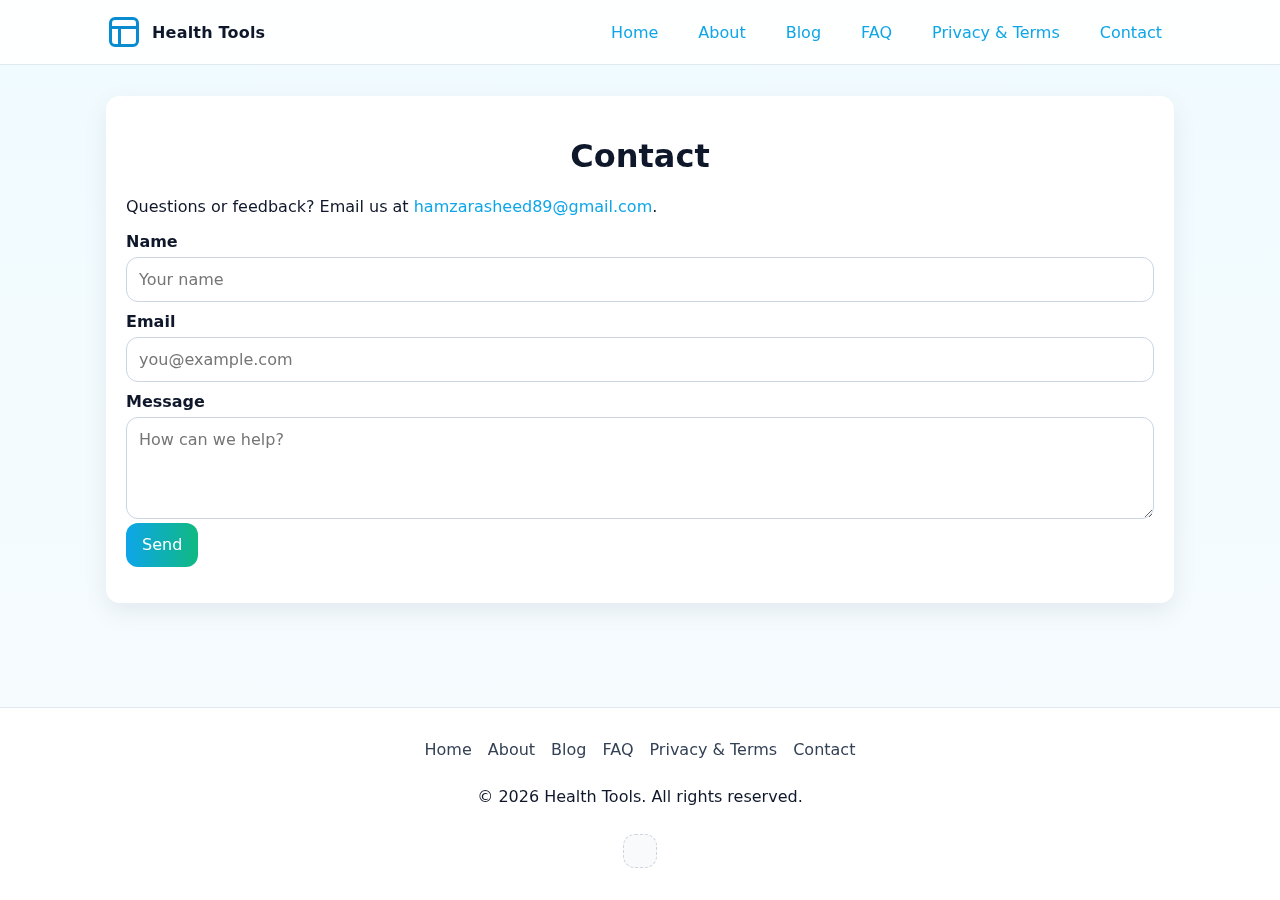
<file: contact.html>
<!DOCTYPE html>
<html lang="en">
<head>
  <meta charset="utf-8" />
  <meta http-equiv="x-ua-compatible" content="ie=edge" />
  <meta name="viewport" content="width=device-width, initial-scale=1" />
  <title>Contact | Free Online BMI Calculator</title>
  <meta name="description" content="Contact the Free Online BMI Calculator team. Send feedback or questions via our contact form." />
  <link rel="icon" type="image/svg+xml" href="data:image/svg+xml,%3Csvg xmlns='http://www.w3.org/2000/svg' width='36' height='36' viewBox='0 0 24 24' fill='none' stroke='%23098ccf' stroke-width='2' stroke-linecap='round' stroke-linejoin='round'%3E%3Crect x='3' y='3' width='18' height='18' rx='3' ry='3'%3E%3C/rect%3E%3Cpath d='M3 9h18M9 21V9'%3E%3C/path%3E%3C/svg%3E" />
  <link rel="stylesheet" href="styles.css" />
</head>
<body>
  <a class="skip-link" href="#content">Skip to content</a>
  <header class="site-header">
    <div class="container header-inner">
      <div class="brand">
        <img src="data:image/svg+xml,%3Csvg xmlns='http://www.w3.org/2000/svg' width='36' height='36' viewBox='0 0 24 24' fill='none' stroke='%23098ccf' stroke-width='2' stroke-linecap='round' stroke-linejoin='round'%3E%3Crect x='3' y='3' width='18' height='18' rx='3' ry='3'%3E%3C/rect%3E%3Cpath d='M3 9h18M9 21V9'%3E%3C/path%3E%3C/svg%3E" alt="Site logo" width="36" height="36" />
        <span class="brand-name">Health Tools</span>
      </div>
      <button class="mobile-nav-toggle" aria-controls="primary-navigation" aria-expanded="false" aria-label="Toggle navigation">
        <span class="bar"></span>
        <span class="bar"></span>
        <span class="bar"></span>
      </button>
      <nav class="main-nav" id="primary-navigation" aria-label="Primary">
        <a href="index.html">Home</a>
        <a href="about.html">About</a>
        <a href="blog.html">Blog</a>
        <a href="faq.html">FAQ</a>
        <a href="privacy.html">Privacy &amp; Terms</a>
        <a href="contact.html" aria-current="page">Contact</a>
      </nav>
    </div>
  </header>

  <main id="content" class="container">
    <section class="card">
      <h1 style="text-align: center;">Contact</h1>
      <p>Questions or feedback? Email us at <a href="mailto:hamzarasheed89@gmail.com">hamzarasheed89@gmail.com</a>.</p>
      <form class="contact-form" action="https://api.staticforms.xyz/submit" method="POST" accept-charset="UTF-8">
        <input type="hidden" name="apiKey" value="sf_882bdk7dlnc1186j39i9ni9e" />
        <input type="hidden" name="accessKey" value="sf_882bdk7dlnc1186j39i9ni9e" />
        <input type="hidden" name="subject" value="New contact from BMI Calculator website" />
        <input type="hidden" name="replyTo" value="@" />
        <label for="name">Name</label>
        <input id="name" name="name" type="text" autocomplete="name" placeholder="Your name" required />

        <label for="email">Email</label>
        <input id="email" name="email" type="email" autocomplete="email" placeholder="you@example.com" required />

        <label for="message">Message</label>
        <textarea id="message" name="message" rows="4" placeholder="How can we help?" required></textarea>

        <div class="hidden" aria-hidden="true">
          <label for="honeypot">Leave this field empty</label>
          <input id="honeypot" type="text" name="honeypot" tabindex="-1" autocomplete="off" />
        </div>

        <button class="btn-primary" type="submit">Send</button>
        <p class="form-status" id="contact-status" role="status" aria-live="polite"></p>
      </form>
    </section>
  </main>

  <footer class="site-footer">
    <div class="container footer-inner">
      <nav class="footer-nav" aria-label="Footer">
        <a href="index.html">Home</a>
        <a href="about.html">About</a>
        <a href="blog.html">Blog</a>
        <a href="faq.html">FAQ</a>
        <a href="privacy.html">Privacy &amp; Terms</a>
        <a href="contact.html" aria-current="page">Contact</a>
      </nav>
      <p>&copy; <span id="year"></span> Health Tools. All rights reserved.</p>
      <div class="ad ad-footer" aria-label="Advertisement placeholder"><!-- AdSense ad here --></div>
    </div>
  </footer>

  <script src="script.js" defer></script>
</body>
</html>
</file>
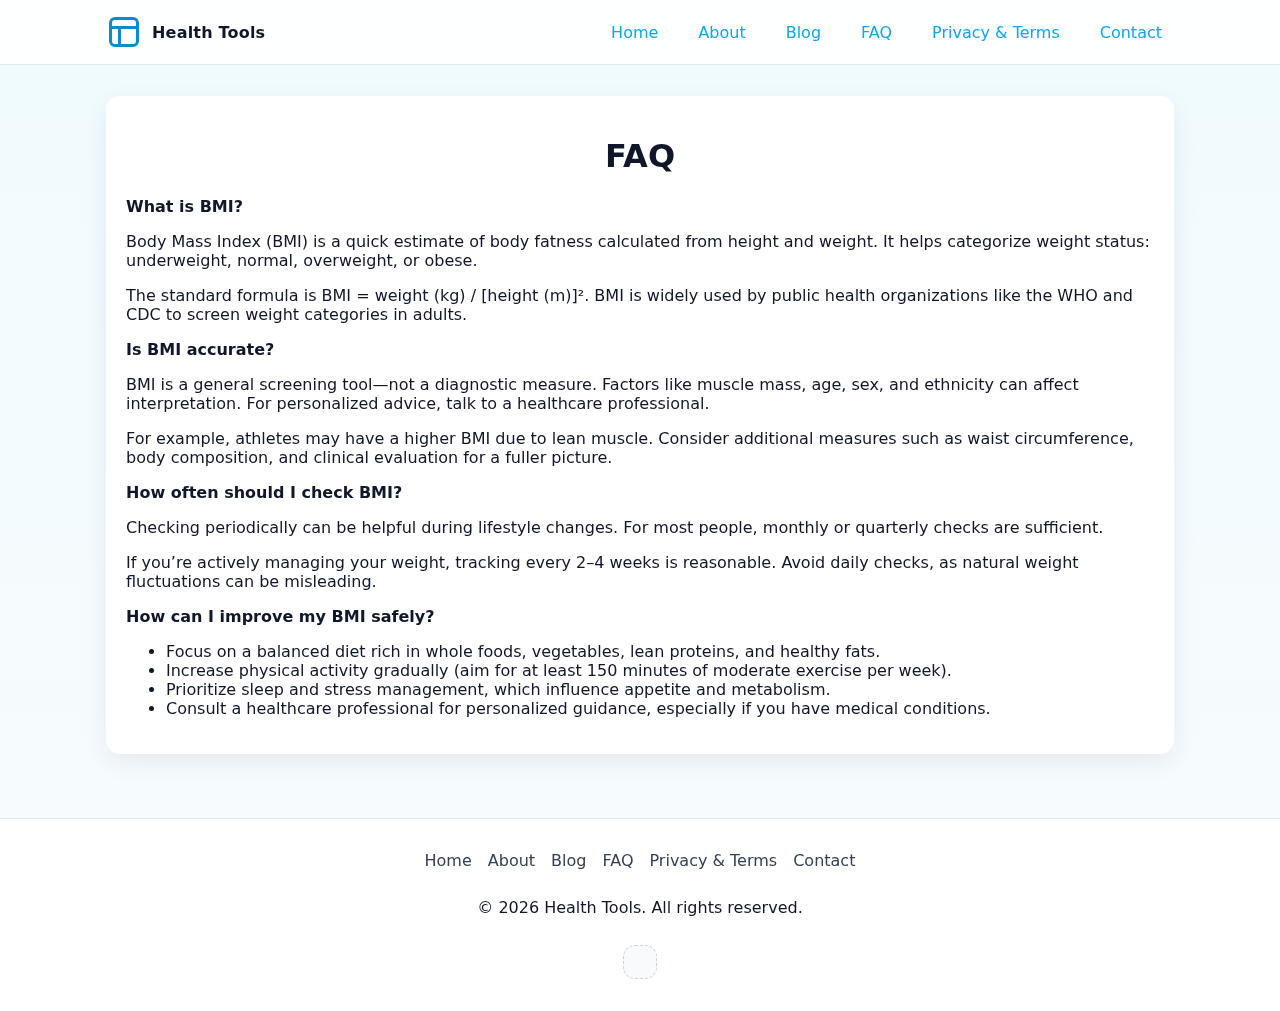
<file: faq.html>
<!DOCTYPE html>
<html lang="en">
<head>
  <meta charset="utf-8" />
  <meta http-equiv="x-ua-compatible" content="ie=edge" />
  <meta name="viewport" content="width=device-width, initial-scale=1" />
  <title>FAQ | Free Online BMI Calculator</title>
  <meta name="description" content="Frequently asked questions about BMI and our free online BMI calculator." />
  <meta name="keywords" content="BMI FAQ, BMI questions, BMI answers, BMI accuracy, BMI frequency, BMI improvement, BMI safety, BMI tips, BMI advice, BMI help, BMI guidance, BMI information, BMI facts, BMI myths, BMI calculator FAQ, body mass index questions" />
  <link rel="icon" type="image/svg+xml" href="data:image/svg+xml,%3Csvg xmlns='http://www.w3.org/2000/svg' width='36' height='36' viewBox='0 0 24 24' fill='none' stroke='%23098ccf' stroke-width='2' stroke-linecap='round' stroke-linejoin='round'%3E%3Crect x='3' y='3' width='18' height='18' rx='3' ry='3'%3E%3C/rect%3E%3Cpath d='M3 9h18M9 21V9'%3E%3C/path%3E%3C/svg%3E" />
  <link rel="stylesheet" href="styles.css" />
</head>
<body>
  <a class="skip-link" href="#content">Skip to content</a>
  <header class="site-header">
    <div class="container header-inner">
      <div class="brand">
        <img src="data:image/svg+xml,%3Csvg xmlns='http://www.w3.org/2000/svg' width='36' height='36' viewBox='0 0 24 24' fill='none' stroke='%23098ccf' stroke-width='2' stroke-linecap='round' stroke-linejoin='round'%3E%3Crect x='3' y='3' width='18' height='18' rx='3' ry='3'%3E%3C/rect%3E%3Cpath d='M3 9h18M9 21V9'%3E%3C/path%3E%3C/svg%3E" alt="Site logo" width="36" height="36" />
        <span class="brand-name">Health Tools</span>
      </div>
      <button class="mobile-nav-toggle" aria-controls="primary-navigation" aria-expanded="false" aria-label="Toggle navigation">
        <span class="bar"></span>
        <span class="bar"></span>
        <span class="bar"></span>
      </button>
      <nav class="main-nav" id="primary-navigation" aria-label="Primary">
        <a href="index.html">Home</a>
        <a href="about.html">About</a>
        <a href="blog.html">Blog</a>
        <a href="faq.html" aria-current="page">FAQ</a>
        <a href="privacy.html">Privacy &amp; Terms</a>
        <a href="contact.html">Contact</a>
      </nav>
    </div>
  </header>

  <main id="content" class="container">
    <section class="card">
      <h1 style="text-align: center;">FAQ</h1>
      <p><strong>What is BMI?</strong></p>
      <p>Body Mass Index (BMI) is a quick estimate of body fatness calculated from height and weight. It helps categorize weight status: underweight, normal, overweight, or obese.</p>
      <p>The standard formula is BMI = weight (kg) / [height (m)]². BMI is widely used by public health organizations like the WHO and CDC to screen weight categories in adults.</p>

      <p><strong>Is BMI accurate?</strong></p>
      <p>BMI is a general screening tool—not a diagnostic measure. Factors like muscle mass, age, sex, and ethnicity can affect interpretation. For personalized advice, talk to a healthcare professional.</p>
      <p>For example, athletes may have a higher BMI due to lean muscle. Consider additional measures such as waist circumference, body composition, and clinical evaluation for a fuller picture.</p>

      <p><strong>How often should I check BMI?</strong></p>
      <p>Checking periodically can be helpful during lifestyle changes. For most people, monthly or quarterly checks are sufficient.</p>
      <p>If you’re actively managing your weight, tracking every 2–4 weeks is reasonable. Avoid daily checks, as natural weight fluctuations can be misleading.</p>

      <p><strong>How can I improve my BMI safely?</strong></p>
      <ul>
        <li>Focus on a balanced diet rich in whole foods, vegetables, lean proteins, and healthy fats.</li>
        <li>Increase physical activity gradually (aim for at least 150 minutes of moderate exercise per week).</li>
        <li>Prioritize sleep and stress management, which influence appetite and metabolism.</li>
        <li>Consult a healthcare professional for personalized guidance, especially if you have medical conditions.</li>
      </ul>
    </section>
  </main>

  <footer class="site-footer">
    <div class="container footer-inner">
      <nav class="footer-nav" aria-label="Footer">
        <a href="index.html">Home</a>
        <a href="about.html">About</a>
        <a href="blog.html">Blog</a>
        <a href="faq.html" aria-current="page">FAQ</a>
        <a href="privacy.html">Privacy &amp; Terms</a>
        <a href="contact.html">Contact</a>
      </nav>
      <p>&copy; <span id="year"></span> Health Tools. All rights reserved.</p>
      <div class="ad ad-footer" aria-label="Advertisement placeholder"><!-- AdSense ad here --></div>
    </div>
  </footer>

  <script src="script.js" defer></script>
</body>
</html>
</file>
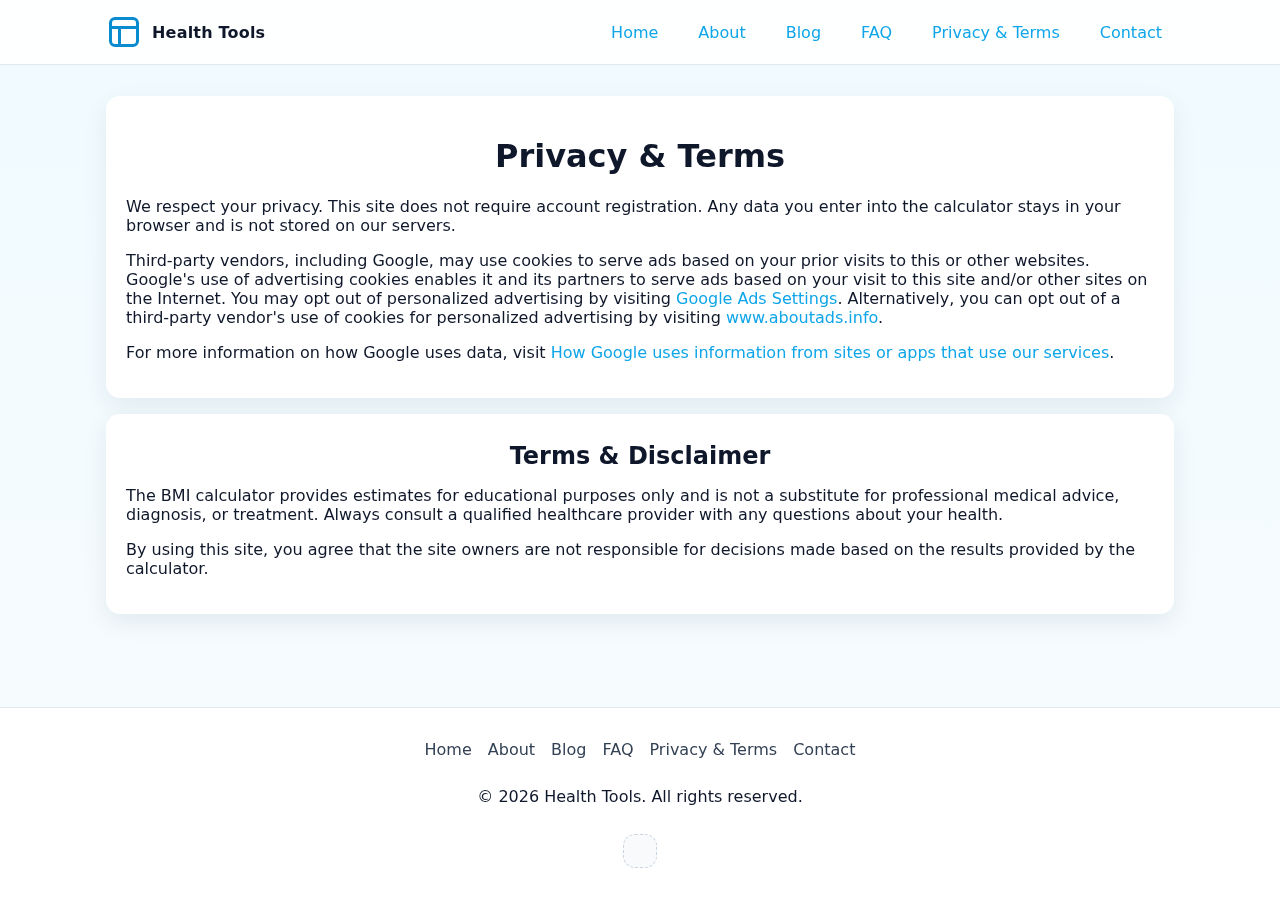
<file: privacy.html>
<!DOCTYPE html>
<html lang="en">
<head>
  <meta charset="utf-8" />
  <meta http-equiv="x-ua-compatible" content="ie=edge" />
  <meta name="viewport" content="width=device-width, initial-scale=1" />
  <title>Privacy & Terms | Free Online BMI Calculator</title>
  <meta name="description" content="Privacy Policy and Terms & Disclaimer for the free online BMI calculator. AdSense-compliant privacy details and use terms." />
  <link rel="icon" type="image/svg+xml" href="data:image/svg+xml,%3Csvg xmlns='http://www.w3.org/2000/svg' width='36' height='36' viewBox='0 0 24 24' fill='none' stroke='%23098ccf' stroke-width='2' stroke-linecap='round' stroke-linejoin='round'%3E%3Crect x='3' y='3' width='18' height='18' rx='3' ry='3'%3E%3C/rect%3E%3Cpath d='M3 9h18M9 21V9'%3E%3C/path%3E%3C/svg%3E" />
  <link rel="stylesheet" href="styles.css" />
</head>
<body>
  <a class="skip-link" href="#content">Skip to content</a>
  <header class="site-header">
    <div class="container header-inner">
      <div class="brand">
        <img src="data:image/svg+xml,%3Csvg xmlns='http://www.w3.org/2000/svg' width='36' height='36' viewBox='0 0 24 24' fill='none' stroke='%23098ccf' stroke-width='2' stroke-linecap='round' stroke-linejoin='round'%3E%3Crect x='3' y='3' width='18' height='18' rx='3' ry='3'%3E%3C/rect%3E%3Cpath d='M3 9h18M9 21V9'%3E%3C/path%3E%3C/svg%3E" alt="Site logo" width="36" height="36" />
        <span class="brand-name">Health Tools</span>
      </div>
      <button class="mobile-nav-toggle" aria-controls="primary-navigation" aria-expanded="false" aria-label="Toggle navigation">
        <span class="bar"></span>
        <span class="bar"></span>
        <span class="bar"></span>
      </button>
      <nav class="main-nav" id="primary-navigation" aria-label="Primary">
        <a href="index.html">Home</a>
        <a href="about.html">About</a>
        <a href="blog.html">Blog</a>
        <a href="faq.html">FAQ</a>
        <a href="privacy.html" aria-current="page">Privacy &amp; Terms</a>
        <a href="contact.html">Contact</a>
      </nav>
    </div>
  </header>

  <main id="content" class="container">
    <section class="card">
      <h1 style="text-align: center;">Privacy &amp; Terms</h1>
      <p>We respect your privacy. This site does not require account registration. Any data you enter into the calculator stays in your browser and is not stored on our servers.</p>
      <p>Third-party vendors, including Google, may use cookies to serve ads based on your prior visits to this or other websites. Google's use of advertising cookies enables it and its partners to serve ads based on your visit to this site and/or other sites on the Internet. You may opt out of personalized advertising by visiting <a href="https://www.google.com/settings/ads" rel="noopener noreferrer" target="_blank">Google Ads Settings</a>. Alternatively, you can opt out of a third-party vendor's use of cookies for personalized advertising by visiting <a href="https://www.aboutads.info/choices/" rel="noopener noreferrer" target="_blank">www.aboutads.info</a>.</p>
      <p>For more information on how Google uses data, visit <a href="https://policies.google.com/technologies/partner-sites" rel="noopener noreferrer" target="_blank">How Google uses information from sites or apps that use our services</a>.</p>
    </section>

    <section class="card" style="margin-top:16px">
      <h2 style="text-align: center;">Terms &amp; Disclaimer</h2>
      <p>The BMI calculator provides estimates for educational purposes only and is not a substitute for professional medical advice, diagnosis, or treatment. Always consult a qualified healthcare provider with any questions about your health.</p>
      <p>By using this site, you agree that the site owners are not responsible for decisions made based on the results provided by the calculator.</p>
    </section>
  </main>

  <footer class="site-footer">
    <div class="container footer-inner">
      <nav class="footer-nav" aria-label="Footer">
        <a href="index.html">Home</a>
        <a href="about.html">About</a>
        <a href="blog.html">Blog</a>
        <a href="faq.html">FAQ</a>
        <a href="privacy.html" aria-current="page">Privacy &amp; Terms</a>
        <a href="contact.html">Contact</a>
      </nav>
      <p>&copy; <span id="year"></span> Health Tools. All rights reserved.</p>
      <div class="ad ad-footer" aria-label="Advertisement placeholder"><!-- AdSense ad here --></div>
    </div>
  </footer>

  <script src="script.js" defer></script>
</body>
</html>
</file>
<file: styles.css>
/* Base reset and theme */
:root {
  --bg: #f7fbfd;
  --card: #ffffff;
  --text: #0f172a;
  --muted: #475569;
  --brand: #0ea5e9; /* blue */
  --brand-2: #10b981; /* green */
  --ring: rgba(14, 165, 233, 0.35);
  --shadow: 0 8px 24px rgba(2, 32, 71, 0.08);
  --radius: 14px;
}

* { box-sizing: border-box; }
html, body { height: 100%; }
body {
  margin: 0;
  font-family: system-ui, -apple-system, Segoe UI, Roboto, Helvetica, Arial, "Apple Color Emoji", "Segoe UI Emoji";
  color: var(--text);
  background: linear-gradient(180deg, #f0fbff 0%, var(--bg) 100%);
  -webkit-font-smoothing: antialiased;
  -moz-osx-font-smoothing: grayscale;
  min-height: 100vh;
  display: flex;
  flex-direction: column;
}

img { max-width: 100%; display: block; }
a { color: var(--brand); text-decoration: none; }
a:hover { text-decoration: underline; }

.container {
  width: 100%;
  max-width: 1100px;
  margin: 0 auto;
  padding: 0 16px;
}

/* Header */
.site-header {
  background: #fffffff2;
  backdrop-filter: saturate(180%) blur(10px);
  border-bottom: 1px solid #e2e8f0;
  position: fixed;
  top: 0;
  left: 0;
  right: 0;
  z-index: 100;
}
.header-inner {
  display: flex;
  align-items: center;
  justify-content: space-between;
  min-height: 64px;
}
.brand { display: flex; align-items: center; gap: 10px; font-weight: 700; }
.brand-name { letter-spacing: 0.2px; }
.main-nav { display: flex; gap: 16px; }
.main-nav a {
  padding: 10px 12px;
  border-radius: 10px;
}
.main-nav a:hover {
  background: #eff6ff;
}

.mobile-nav-toggle {
  display: none;
  background: transparent;
  border: 1px solid #cbd5e1;
  border-radius: 10px;
  padding: 8px 10px;
  line-height: 0;
  cursor: pointer;
}
.mobile-nav-toggle:focus {
  outline: none;
  box-shadow: 0 0 0 4px var(--ring);
}
.mobile-nav-toggle .bar {
  display: block;
  width: 22px;
  height: 2px;
  background: #0f172a;
  margin: 4px 0;
}

/* Layout */
main.container { padding: 96px 16px 64px; flex: 1 0 auto; }
.intro { color: var(--muted); max-width: 60ch; }

.layout {
  display: grid;
  grid-template-columns: 1.3fr 0.7fr;
  gap: 24px;
  margin-top: 20px;
}

.card {
  background: var(--card);
  border-radius: var(--radius);
  box-shadow: var(--shadow);
  padding: 20px;
}

.calculator h2, .card h2 { margin: 8px 0 16px; }

.unit-toggle { display: flex; gap: 16px; border: 0; margin: 0 0 12px; padding: 0; }
.unit-toggle legend { position: absolute; left: -9999px; }
.toggle { display: inline-flex; align-items: center; gap: 8px; }

label { font-weight: 600; display: block; margin: 10px 0 6px; }
input, textarea, select, button {
  font: inherit;
}
input[type="number"], input[type="text"], input[type="email"], textarea, select {
  width: 100%;
  padding: 12px 12px;
  border-radius: 12px;
  border: 1px solid #cbd5e1;
  background: #fff;
  outline: none;
  transition: box-shadow 0.2s, border-color 0.2s;
}
input:focus, textarea:focus, select:focus {
  border-color: var(--brand);
  box-shadow: 0 0 0 4px var(--ring);
}

.grid-2 { display: grid; grid-template-columns: 1fr 1fr; gap: 12px; }

.actions { display: flex; flex-wrap: wrap; gap: 10px; margin-top: 14px; }
.btn-primary {
  background: linear-gradient(90deg, var(--brand), var(--brand-2));
  color: #fff;
  border: 0;
  padding: 12px 16px;
  border-radius: 12px;
  cursor: pointer;
}
.btn-primary:hover { filter: brightness(1.05); }
.btn-primary.is-loading {
  opacity: 0.8;
}
.btn-primary.is-success {
  background: linear-gradient(90deg, #16a34a, #10b981);
}
.btn-primary.is-error {
  background: linear-gradient(90deg, #dc2626, #ef4444);
}
.btn-ghost {
  background: #e2f6ff;
  color: #0369a1;
  border: 1px solid #bae6fd;
  padding: 12px 16px;
  border-radius: 12px;
  cursor: pointer;
}

.helper { color: var(--muted); font-size: 0.9rem; margin-top: 8px; }

.result {
  margin-top: 16px;
  padding: 16px;
  border-radius: 12px;
  background: #f1f5f9;
  display: grid; gap: 6px;
}
.result-value { font-size: 2rem; font-weight: 800; }
.result-label { color: var(--muted); }

.sidebar { display: grid; gap: 24px; }

.ad { background: #f8fafc; border: 1px dashed #cbd5e1; border-radius: 12px; padding: 16px; color: #64748b; text-align: center; }
.ad-top, .ad-bottom { margin: 18px 0; }

/* Form status */
.form-status { margin-top: 10px; font-weight: 600; color: #334155; }
.form-status.success { color: #0f766e; }
.form-status.error { color: #b91c1c; }

/* BMI table */
table { width: 100%; border-collapse: collapse; }
th, td { text-align: left; padding: 12px; }
thead th { background: #eff6ff; }
tbody tr:nth-child(even) { background: #f8fafc; }
tbody tr.highlight { outline: 2px solid var(--brand); background: #ecfeff; }

/* Footer */
.site-footer { border-top: 1px solid #e2e8f0; padding: 32px 0; background: #fff; }
.footer-inner { display: grid; gap: 12px; justify-items: center; text-align: center; }
.footer-nav { display: flex; gap: 16px; flex-wrap: wrap; }
.footer-nav a { color: #334155; }

/* Utility */
.hidden { display: none !important; }

/* Responsive */
@media (max-width: 900px) {
  .layout { grid-template-columns: 1fr; }
}
@media (max-width: 540px) {
  .grid-2 { grid-template-columns: 1fr; }
  .mobile-nav-toggle { display: inline-block; }
  .main-nav {
    position: fixed;
    top: 64px;
    left: 0;
    right: 0;
    background: #ffffff;
    border-bottom: 1px solid #e2e8f0;
    display: none;
    flex-direction: column;
    gap: 0;
  }
  .main-nav a {
    padding: 14px 16px;
    border-radius: 0;
    border-top: 1px solid #f1f5f9;
  }
  .main-nav.open { display: flex; }
  .result-value { font-size: 1.6rem; }
}

/* Improve mobile tap targets */
button, .btn-primary, .btn-ghost { min-height: 44px; }
input[type="number"], input[type="text"], input[type="email"], textarea, select { min-height: 44px; }
body.no-scroll { overflow: hidden; }

/* Accessibility */
.skip-link {
  position: absolute;
  left: -9999px;
  top: auto;
  width: 1px;
  height: 1px;
  overflow: hidden;
}
.skip-link:focus {
  left: 16px;
  top: 16px;
  width: auto;
  height: auto;
  background: #111827;
  color: #fff;
  padding: 8px 10px;
  border-radius: 8px;
  z-index: 200;
}
</file>
